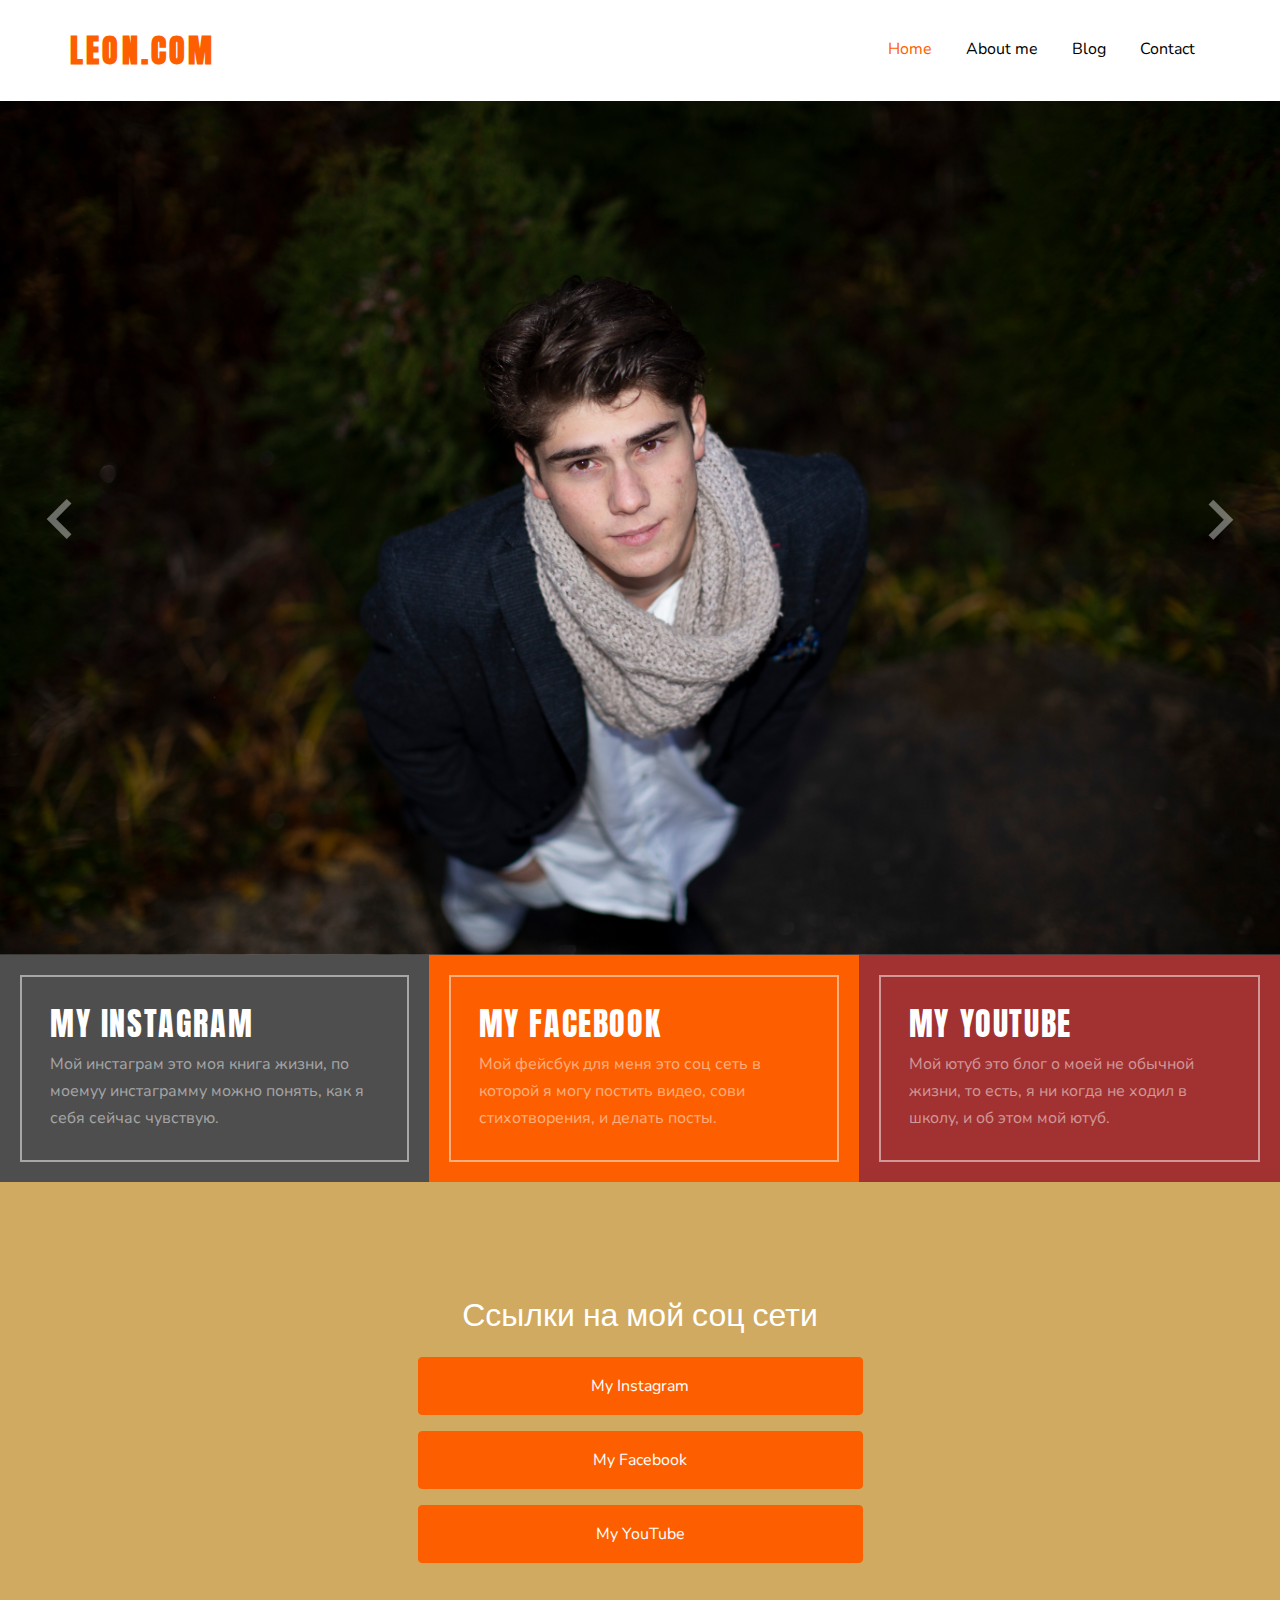
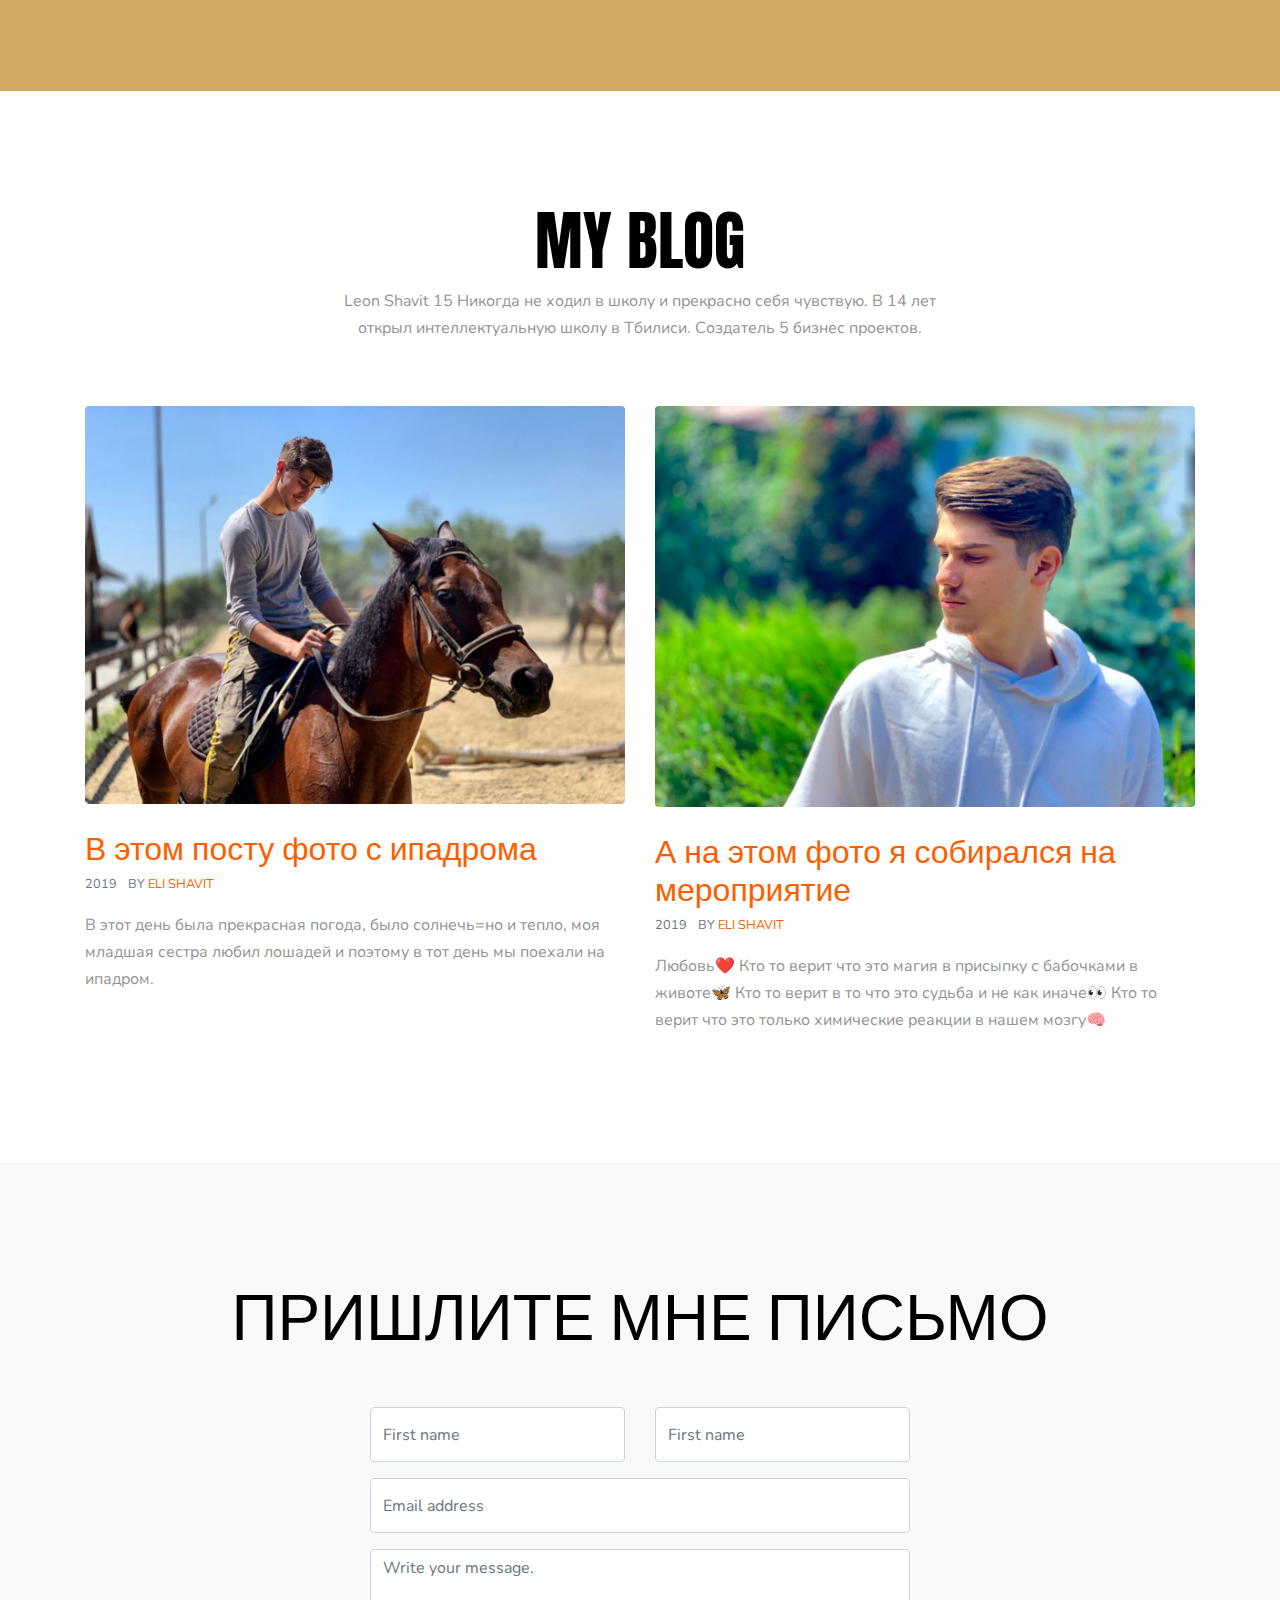
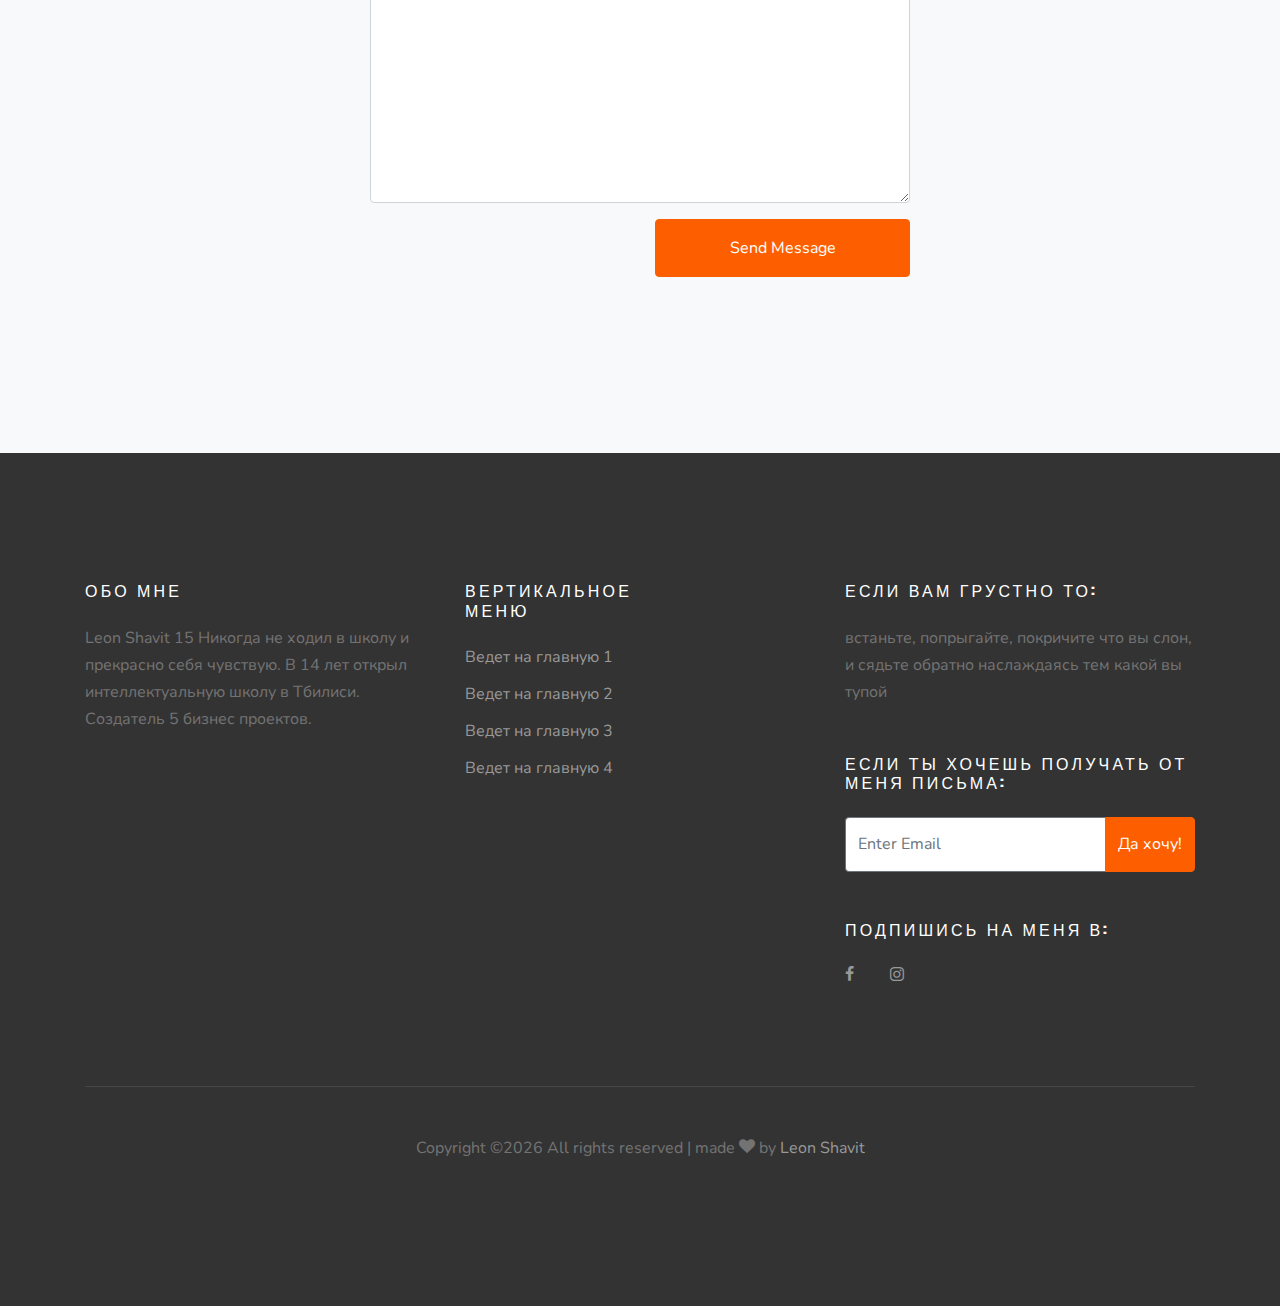
<file: index.html>
<!DOCTYPE html>
<html lang="en">
  <head>
    <title>Leon  Shavit</title>
    <meta charset="utf-8">
    <meta name="viewport" content="width=device-width, initial-scale=1, shrink-to-fit=no">

    <link href="https://fonts.googleapis.com/css?family=Nunito:300,400,700|Anton" rel="stylesheet">


    <link rel="stylesheet" href="fonts/icomoon/style.css">

    <link rel="stylesheet" href="css/bootstrap.min.css">
    <link rel="stylesheet" href="css/magnific-popup.css">
    <link rel="stylesheet" href="css/jquery-ui.css">
    <link rel="stylesheet" href="css/owl.carousel.min.css">
    <link rel="stylesheet" href="css/owl.theme.default.min.css">

    <link rel="stylesheet" href="css/bootstrap-datepicker.css">

    <link rel="stylesheet" href="fonts/flaticon/font/flaticon.css">

    <link rel="stylesheet" href="css/aos.css">

    <link rel="stylesheet" href="css/style.css">

  </head>

  <body data-spy="scroll" data-target=".site-navbar-target" data-offset="300">

  <div class="site-wrap"  id="home-section">

    <div class="site-mobile-menu site-navbar-target">
      <div class="site-mobile-menu-header">
        <div class="site-mobile-menu-close mt-3">
          <span class="icon-close2 js-menu-toggle"></span>
        </div>
      </div>
      <div class="site-mobile-menu-body"></div>
    </div>


    <header class="site-navbar js-sticky-header site-navbar-target" role="banner">

      <div class="container">
        <div class="row align-items-center position-relative">


            <div class="site-logo">
              <a href="index.html" class="text-black"><span class="text-primary">Leon.com</a>
            </div>

              <nav class="site-navigation text-center ml-auto" role="navigation">

                <ul class="site-menu main-menu js-clone-nav ml-auto d-none d-lg-block">
                  <li><a href="#home-section" class="nav-link">Home</a></li>
                  <li><a href="#about-section" class="nav-link">About me</a></li>
                  <li><a href="#blog-section" class="nav-link">Blog</a></li>
                  <li><a href="#contact-section" class="nav-link">Contact</a></li>
                </ul>
              </nav>



          <div class="toggle-button d-inline-block d-lg-none"><a href="#" class="site-menu-toggle py-5 js-menu-toggle text-black"><span class="icon-menu h3"></span></a></div>

        </div>
      </div>

    </header>

    <div class="owl-carousel slide-one-item">
      <a href="#"><img src="images/hero_1.jpg" alt="Image" class="img-fluid"></a>
      <a href="#"><img src="images/hero_2.jpg" alt="Image" class="img-fluid"></a>
    </div>

    <div class="d-block d-md-flex intro-engage">
      <div class="">
        <h2>My Instagram</h2>
        <p>Мой инстаграм это моя книга жизни, по моемуу инстаграмму можно понять, как я себя сейчас чувствую.</p>
      </div>
      <div>
        <h2>My Facebook</h2>
        <p>Мой фейсбук для меня это соц сеть в которой я могу постить видео, сови стихотворения, и делать посты.</p>
      </div>
      <div>
        <h2>My YouTube</h2>
        <p>Мой ютуб это блог о моей не обычной жизни, то есть, я ни когда не ходил в школу, и об этом мой ютуб.</p>
      </div>
    </div>


    <div class="site-section bg-image overlay" style="background-image: url('images/hero_1_no-text.jpg');" id="donate-section">
      <div class="container">
        <div class="row align-items-center justify-content-center">
          <div class="col-lg-5 text-center">
            <h2 class="text-white mb-4">Ссылки на мой соц сети</h2>
            <p><a href="#" class="btn btn-primary px-4 py-3 btn-block">My Instagram</a></p>
            <p><a href="#" class="btn btn-primary px-4 py-3 btn-block">My Facebook</a></p>
            <p><a href="#" class="btn btn-primary px-4 py-3 btn-block">My YouTube</a></p>
          </div>
        </div>
      </div>
    </div>



    <div class="site-section" id="blog-section">
      <div class="container">
        <div class="row justify-content-center">
          <div class="col-7 text-center mb-5 text-center">
            <h2 class="text-black text-uppercase section-title">My Blog</h2>
            <p>Leon Shavit 15
Никогда не ходил в школу и прекрасно себя чувствую. В 14 лет открыл интеллектуальную школу в Тбилиси. Создатель 5 бизнес проектов.</p>
          </div>
        </div>
        <div class="row">
          <div class="col-lg-6">
            <div>
              <a href="single.html" class="mb-4 d-block"><img src="images/hero_1_no-text.jpg" alt="Image" class="img-fluid rounded"></a>
              <h2><a href="single.html">В этом посту фото с ипадрома</a></h2>
              <p class="text-muted mb-3 text-uppercase small"><span class="mr-2">2019</span> By <a href="single.html" class="by"> Eli Shavit</a></p>
              <p>В этот день была прекрасная погода, было солнечь=но и тепло, моя младшая сестра любил лошадей и поэтому в тот день мы поехали на ипадром.</p>
            </div>
          </div>
          <div class="col-lg-6">
            <div>
              <a href="single.html" class="mb-4 d-block"><img src="images/hero_2_no-text.jpg" alt="Image" class="img-fluid rounded"></a>
              <h2><a href="single.html">А на этом фото я собирался на мероприятие</a></h2>
              <p class="text-muted mb-3 text-uppercase small"><span class="mr-2">2019</span> By <a href="single.html" class="by"> Eli Shavit</a></p>
              <p>Любовь❤️ Кто то верит что это магия в присыпку с бабочками в животе🦋 Кто то верит в то что это судьба и не как иначе👀 Кто то верит что это только химические реакции в нашем мозгу🧠</p>
            </div>
          </div>

        </div>
      </div>
    </div>


    <div class="site-section bg-light" id="contact-section">
      <div class="container">
        <div class="row">
          <div class="col-12 text-center mb-5">
            <h2 class="text-black section-title text-uppercase">Пришлите мне письмо</h2>
          </div>
        </div>
        <div class="row justify-content-center">
          <div class="col-lg-6 mb-5">
            <form action="#" method="post">
              <div class="form-group row">
                <div class="col-md-6 mb-4 mb-lg-0">
                  <input type="text" class="form-control" placeholder="First name">
                </div>
                <div class="col-md-6">
                  <input type="text" class="form-control" placeholder="First name">
                </div>
              </div>

              <div class="form-group row">
                <div class="col-md-12">
                  <input type="text" class="form-control" placeholder="Email address">
                </div>
              </div>

              <div class="form-group row">
                <div class="col-md-12">
                  <textarea name="" id="" class="form-control" placeholder="Write your message." cols="30" rows="10"></textarea>
                </div>
              </div>
              <div class="form-group row">
                <div class="col-md-6 ml-auto">
                  <input type="submit" class="btn btn-block btn-primary text-white py-3 px-5" value="Send Message">
                </div>
              </div>
            </form>
          </div>

        </div>
      </div>
    </div>


    <footer class="site-footer">
      <div class="container">
        <div class="row">
          <div class="col-md-6">
            <div class="row">
              <div class="col-md-8">
                <h2 class="footer-heading mb-4">Обо мне</h2>
                <p>Leon Shavit 15
Никогда не ходил в школу и прекрасно себя чувствую. В 14 лет открыл интеллектуальную школу в Тбилиси. Создатель 5 бизнес проектов.</p>
              </div>
              <div class="col-md-4 ml-auto">
                <h2 class="footer-heading mb-4">Вертикальное меню</h2>
                <ul class="list-unstyled">
                  <li><a href="#">Ведет на главную 1</a></li>
                  <li><a href="#">Ведет на главную 2</a></li>
                  <li><a href="#">Ведет на главную 3</a></li>
                  <li><a href="#">Ведет на главную 4</a></li>
                </ul>
              </div>

            </div>
          </div>
          <div class="col-md-4 ml-auto">

            <div class="mb-5">
              <div class="mb-5">
                <h2 class="footer-heading mb-4">Если вам грустно то:</h2>
                <p>встаньте, попрыгайте, покричите что вы слон, и сядьте обратно наслаждаясь тем какой вы тупой</p>
              </div>
              <h2 class="footer-heading mb-4">Если ты хочешь получать от меня письма:</h2>
              <form action="#" method="post">
                <div class="input-group mb-3">
                  <input type="text" class="form-control border-secondary text-white bg-transparent" placeholder="Enter Email" aria-label="Enter Email" aria-describedby="button-addon2">
                  <div class="input-group-append">
                    <button class="btn btn-primary text-white" type="button" id="button-addon2">Да хочу!</button>
                  </div>
                </div>
              </div>


              <h2 class="footer-heading mb-4">Подпишись на меня в:</h2>
                <a href="#about-section" class="smoothscroll pl-0 pr-3"><span class="icon-facebook"></span></a>
                <a href="#" class="pl-3 pr-3"><span class="icon-instagram"></span></a>
            </form>
          </div>
        </div>
        <div class="row pt-5 mt-5 text-center">
          <div class="col-md-12">
            <div class="border-top pt-5">
            <p>
            Copyright &copy;<script>document.write(new Date().getFullYear());</script> All rights reserved | made <i class="icon-heart" aria-hidden="true"></i> by <a href="#" target="_blank" >Leon Shavit</a>
            </p>
            </div>
          </div>

        </div>
      </div>
    </footer>

  </div>

  <script src="js/jquery-3.3.1.min.js"></script>
  <script src="js/jquery-ui.js"></script>
  <script src="js/popper.min.js"></script>
  <script src="js/bootstrap.min.js"></script>
  <script src="js/owl.carousel.min.js"></script>
  <script src="js/jquery.magnific-popup.min.js"></script>
  <script src="js/jquery.sticky.js"></script>
  <script src="js/jquery.waypoints.min.js"></script>
  <script src="js/jquery.animateNumber.min.js"></script>
  <script src="js/aos.js"></script>

  <script src="js/main.js"></script>

  </body>
</html>
</file>
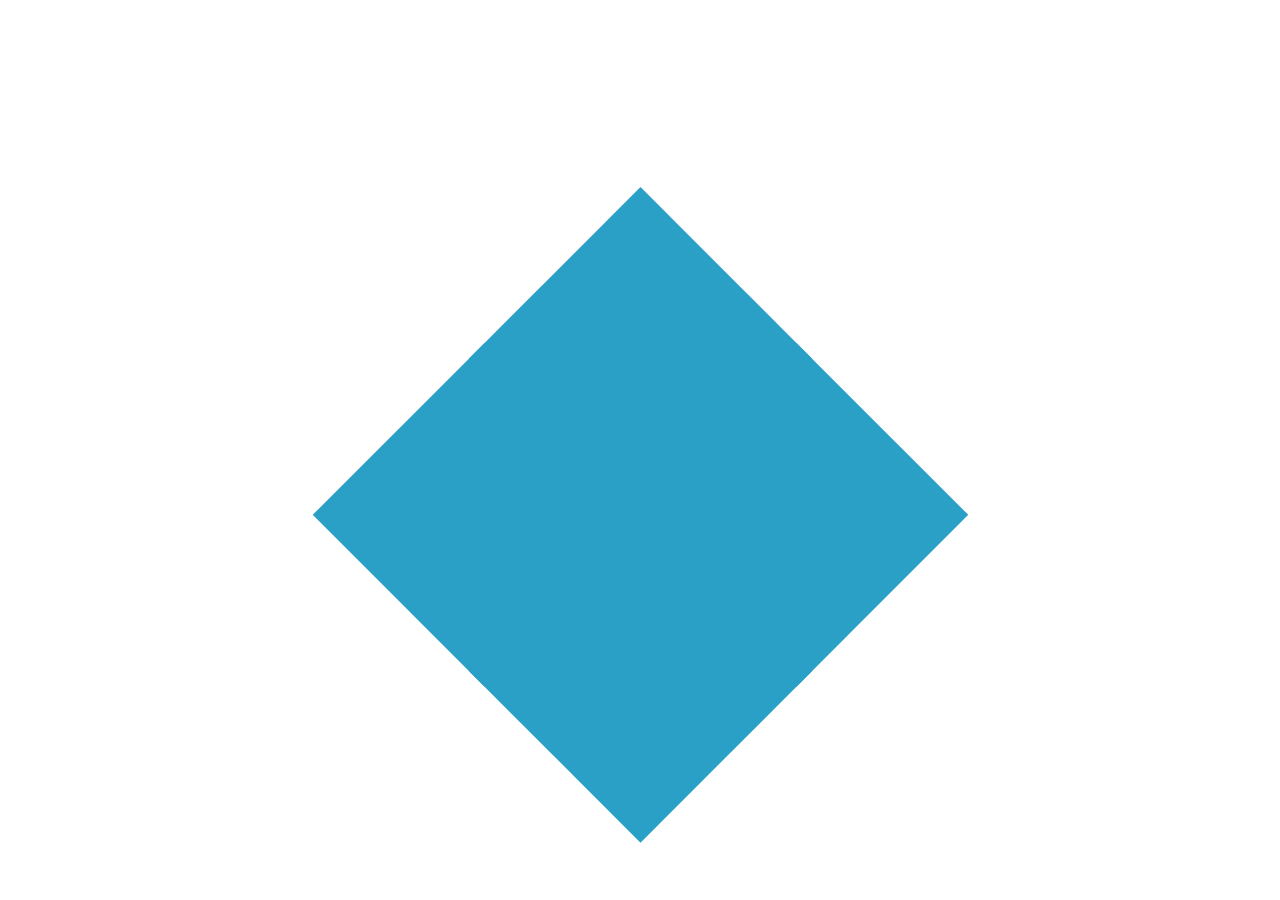
<file: single.html>
<!DOCTYPE html>
<html lang="en">
  <head>
    <title>animacion</title>
    <meta charset="utf-8">
    <meta name="viewport" content="width=device-width, initial-scale=1, shrink-to-fit=no">

    <link rel="stylesheet" href="css/style777.css">

<body>
    <div class="cssload-thecube">
	<div class="cssload-cube cssload-c1"></div>
	<div class="cssload-cube cssload-c2"></div>
	<div class="cssload-cube cssload-c4"></div>
	<div class="cssload-cube cssload-c3"></div>
</div>

  </body>
</html>
</file>
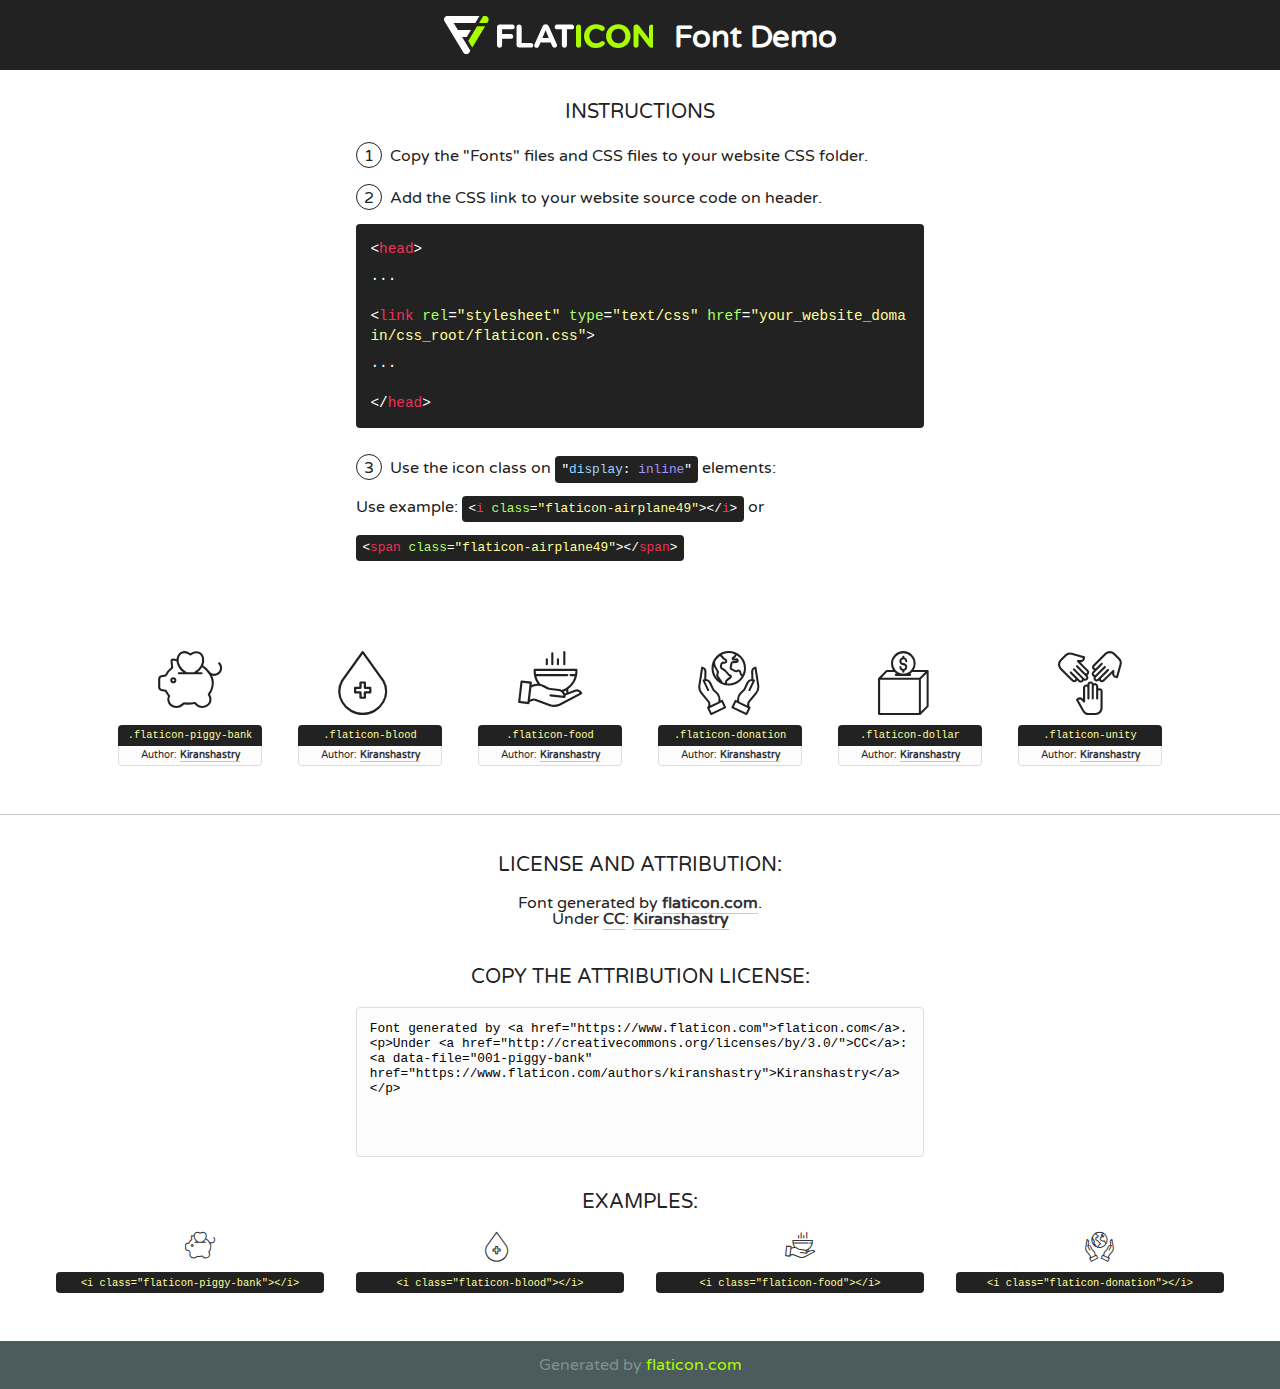
<file: fonts/flaticon/font/flaticon.html>
<!DOCTYPE html>
<!--
  Flaticon icon font: Flaticon
  Creation date: 01/05/2019 11:34
-->
<html>
<!DOCTYPE html>
<html>

<head>
    <title>Flaticon WebFont</title>
    <link href="http://fonts.googleapis.com/css?family=Varela+Round" rel="stylesheet" type="text/css" />
    <link rel="stylesheet" type="text/css" href="flaticon.css">
    <meta charset="UTF-8">
    <style>
    html, body, div, span, applet, object, iframe,
    h1, h2, h3, h4, h5, h6, p, blockquote, pre,
    a, abbr, acronym, address, big, cite, code,
    del, dfn, em, img, ins, kbd, q, s, samp,
    small, strike, strong, sub, sup, tt, var,
    b, u, i, center,
    dl, dt, dd, ol, ul, li,
    fieldset, form, label, legend,
    table, caption, tbody, tfoot, thead, tr, th, td,
    article, aside, canvas, details, embed, 
    figure, figcaption, footer, header, hgroup, 
    menu, nav, output, ruby, section, summary,
    time, mark, audio, video {
        margin: 0;
        padding: 0;
        border: 0;
        font-size: 100%;
        font: inherit;
        vertical-align: baseline;
    }
    /* HTML5 display-role reset for older browsers */
    article, aside, details, figcaption, figure, 
    footer, header, hgroup, menu, nav, section {
        display: block;
    }
    body {
        line-height: 1;
    }
    ol, ul {
        list-style: none;
    }
    blockquote, q {
        quotes: none;
    }
    blockquote:before, blockquote:after,
    q:before, q:after {
        content: '';
        content: none;
    }
    table {
        border-collapse: collapse;
        border-spacing: 0;
    }
    body {
        font-family: 'Varela Round', Helvetica, Arial, sans-serif;
        font-size: 16px;
        color: #222;
    }
    a {
        color: #333;
        border-bottom: 1px solid #a9fd00;
        font-weight: bold;
        text-decoration: none;
    }
    * {
        -moz-box-sizing: border-box;
        -webkit-box-sizing: border-box;
        box-sizing: border-box;
        margin: 0;
        padding: 0;
    }
    [class^="flaticon-"]:before, [class*=" flaticon-"]:before, [class^="flaticon-"]:after, [class*=" flaticon-"]:after {
        font-family: Flaticon;
        font-size: 30px;
        font-style: normal;
        margin-left: 20px;
        color: #333;
    }
    .wrapper {
        max-width: 600px;
        margin: auto;
        padding: 0 1em;
    }
    .title {
        font-size: 1.25em;
        text-align: center;
        margin-bottom: 1em;
        text-transform: uppercase;
    }
    header {
        text-align: center;
        background-color: #222;
        color: #fff;
        padding: 1em;
    }
    header .logo {
        width: 210px;
        height: 38px;
        display: inline-block;
        vertical-align: middle;
        margin-right: 1em;
        border: none;
    }
    header strong {
        font-size: 1.95em;
        font-weight: bold;
        vertical-align: middle;
        margin-top: 5px;
        display: inline-block;
    }
    .demo {
        margin: 2em auto;
        line-height: 1.25em;
    }
    .demo ul li {
        margin-bottom: 1em;
    }
    .demo ul li .num {
        color: #222;
        border-radius: 20px;
        display: inline-block;
        width: 26px;
        padding: 3px;
        height: 26px;
        text-align: center;
        margin-right: 0.5em;
        border: 1px solid #222;
    }
    .demo ul li code {
        background-color: #222;
        border-radius: 4px;
        padding: 0.25em 0.5em;
        display: inline-block;
        color: #fff;
        font-family: Consolas,Monaco,Lucida Console,Liberation Mono,DejaVu Sans Mono,Bitstream Vera Sans Mono,Courier New, monospace;
        font-weight: lighter;
        margin-top: 1em;
        font-size: 0.8em;
        word-break: break-all;
    }
    .demo ul li code.big {
        padding: 1em;
        font-size: 0.9em;
    }
    .demo ul li code .red {
        color: #EF3159;
    }
    .demo ul li code .green {
        color: #ACFF65;
    }
    .demo ul li code .yellow {
        color: #FFFF99;
    }
    .demo ul li code .blue {
        color: #99D3FF;
    }
    .demo ul li code .purple {
        color: #A295FF;
    }
    .demo ul li code .dots {
        margin-top: 0.5em;
        display: block;
    }
    #glyphs {
        border-bottom: 1px solid #ccc;
        padding: 2em 0;
        text-align: center;
    }
    .glyph {
        display: inline-block;
        width: 9em;
        margin: 1em;
        text-align: center;
        vertical-align: top;
        background: #FFF;
    }
    .glyph .glyph-icon {
        padding: 10px;
        display: block;
        font-family:"Flaticon";
        font-size: 64px;
        line-height: 1;
    }
    .glyph .glyph-icon:before {
        font-size: 64px;
        color: #222;
        margin-left: 0;
    }
    .class-name {
        font-size: 0.65em;
        background-color: #222;
        color: #fff;
        border-radius: 4px 4px 0 0;
        padding: 0.5em;
        color: #FFFF99;
        font-family: Consolas,Monaco,Lucida Console,Liberation Mono,DejaVu Sans Mono,Bitstream Vera Sans Mono,Courier New, monospace;
    }
    .author-name {
        font-size: 0.6em;
        background-color: #fcfcfd;
        border: 1px solid #DEDEE4;
        border-top: 0;
        border-radius: 0 0 4px 4px;
        padding: 0.5em;
    }
    .class-name:last-child {
        font-size: 10px;
        color:#888;
    }
    .class-name:last-child a {
        font-size: 10px;
        color:#555;
    }
    .class-name:last-child a:hover {
        color:#a9fd00;
    }
    .glyph > input {
        display: block;
        width: 100px;
        margin: 5px auto;
        text-align: center;
        font-size: 12px;
        cursor: text;
    }
    .glyph > input.icon-input {
        font-family:"Flaticon";
        font-size: 16px;
        margin-bottom: 10px;
    }
    .attribution .title {
        margin-top: 2em;
    }
    .attribution textarea {
        background-color: #fcfcfd;
        padding: 1em;
        border: none;
        box-shadow: none;
        border: 1px solid #DEDEE4;
        border-radius: 4px;
        resize: none;
        width: 100%;
        height: 150px;
        font-size: 0.8em;
        font-family: Consolas,Monaco,Lucida Console,Liberation Mono,DejaVu Sans Mono,Bitstream Vera Sans Mono,Courier New, monospace;
        -webkit-appearance: none;
    }
    .iconsuse {
        margin: 2em auto;
        text-align: center;
        max-width: 1200px;
    }
    .iconsuse:after {
        content: '';
        display: table;
        clear: both;
    }
    .iconsuse .image {
        float: left;
        width: 25%;
        padding: 0 1em;
    }
    .iconsuse .image p {
        margin-bottom: 1em;
    }
    .iconsuse .image span {
        display: block;
        font-size: 0.65em;
        background-color: #222;
        color: #fff;
        border-radius: 4px;
        padding: 0.5em;
        color: #FFFF99;
        margin-top: 1em;
        font-family: Consolas,Monaco,Lucida Console,Liberation Mono,DejaVu Sans Mono,Bitstream Vera Sans Mono,Courier New, monospace;
    }
    #footer {
        text-align: center;
        background-color: #4C5B5C;
        color: #7c9192;
        padding: 1em;
    }
    #footer a {
        border: none;
        color: #a9fd00;
        font-weight: normal;
    }
    @media (max-width: 960px) {
        .iconsuse .image {
            width: 50%;
        }
    }
    @media (max-width: 560px) {
        .iconsuse .image {
            width: 100%;
        }
    }
    </style>
</head>

<body class="characters-off">

    <header>
        <a href="https://www.flaticon.com" target="_blank" class="logo">
            <svg version="1.1" xmlns="http://www.w3.org/2000/svg" xmlns:xlink="http://www.w3.org/1999/xlink" xmlns:a="http://ns.adobe.com/AdobeSVGViewerExtensions/3.0/" viewBox="0 0 560.875 102.036" enable-background="new 0 0 560.875 102.036" xml:space="preserve">
                <defs>
                </defs>
                <g>
                    <g class="letters">
                        <path fill="#ffffff" d="M141.596,29.675c0-3.777,2.985-6.767,6.764-6.767h34.438c3.426,0,6.15,2.728,6.15,6.15
                        c0,3.43-2.724,6.149-6.15,6.149h-27.674v13.091h23.719c3.429,0,6.151,2.724,6.151,6.15c0,3.43-2.723,6.149-6.151,6.149h-23.719
                        v17.574c0,3.773-2.986,6.761-6.764,6.761c-3.779,0-6.764-2.989-6.764-6.761V29.675z"></path>
                        <path fill="#ffffff" d="M193.844,29.149c0-3.781,2.985-6.767,6.764-6.767c3.776,0,6.763,2.985,6.763,6.767v42.957h25.039
                        c3.426,0,6.149,2.726,6.149,6.153c0,3.425-2.723,6.15-6.149,6.15h-31.802c-3.779,0-6.764-2.986-6.764-6.768V29.149z"></path>
                        <path fill="#ffffff" d="M241.891,75.71l21.438-48.407c1.492-3.341,4.215-5.357,7.906-5.357h0.792
                        c3.686,0,6.323,2.017,7.815,5.357l21.439,48.407c0.436,0.967,0.701,1.845,0.701,2.723c0,3.602-2.809,6.501-6.414,6.501
                        c-3.161,0-5.269-1.845-6.499-4.655l-4.132-9.661h-27.059l-4.301,10.102c-1.144,2.631-3.426,4.214-6.237,4.214
                        c-3.517,0-6.24-2.81-6.24-6.325C241.1,77.64,241.451,76.677,241.891,75.71z M279.932,58.666l-8.521-20.297l-8.526,20.297H279.932
                        z"></path>
                        <path fill="#ffffff" d="M314.864,35.387H301.86c-3.429,0-6.239-2.813-6.239-6.238c0-3.429,2.811-6.24,6.239-6.24h39.533
                        c3.426,0,6.237,2.811,6.237,6.24c0,3.425-2.811,6.238-6.237,6.238h-13.001v42.785c0,3.773-2.99,6.761-6.764,6.761
                        c-3.779,0-6.764-2.989-6.764-6.761V35.387z"></path>
                        <path fill="#A9FD00" d="M352.615,29.149c0-3.781,2.985-6.767,6.767-6.767c3.774,0,6.761,2.985,6.761,6.767v49.024
                        c0,3.773-2.987,6.761-6.761,6.761c-3.781,0-6.767-2.989-6.767-6.761V29.149z"></path>
                        <path fill="#A9FD00" d="M374.132,53.836v-0.179c0-17.481,13.178-31.801,32.065-31.801c9.22,0,15.459,2.458,20.557,6.238
                        c1.402,1.054,2.637,2.985,2.637,5.357c0,3.692-2.985,6.59-6.681,6.59c-1.845,0-3.071-0.702-4.044-1.319
                        c-3.776-2.813-7.729-4.393-12.562-4.393c-10.364,0-17.831,8.611-17.831,19.154v0.173c0,10.542,7.291,19.329,17.831,19.329
                        c5.715,0,9.492-1.756,13.359-4.834c1.049-0.874,2.458-1.491,4.039-1.491c3.429,0,6.325,2.813,6.325,6.236
                        c0,2.106-1.056,3.78-2.282,4.834c-5.539,4.834-12.036,7.733-21.878,7.733C387.572,85.464,374.132,71.493,374.132,53.836z"></path>
                        <path fill="#A9FD00" d="M433.009,53.836v-0.179c0-17.481,13.79-31.801,32.766-31.801c18.981,0,32.592,14.143,32.592,31.628v0.173
                        c0,17.483-13.785,31.807-32.769,31.807C446.625,85.464,433.009,71.32,433.009,53.836z M484.224,53.836v-0.179
                        c0-10.539-7.725-19.326-18.626-19.326c-10.893,0-18.449,8.611-18.449,19.154v0.173c0,10.542,7.73,19.329,18.626,19.329
                        C476.676,72.986,484.224,64.378,484.224,53.836z"></path>
                        <path fill="#A9FD00" d="M506.233,29.321c0-3.774,2.99-6.763,6.767-6.763h1.401c3.252,0,5.183,1.583,7.029,3.953l26.093,34.265
                        V29.059c0-3.692,2.99-6.677,6.681-6.677c3.683,0,6.671,2.985,6.671,6.677v48.934c0,3.78-2.987,6.765-6.764,6.765h-0.436
                        c-3.257,0-5.188-1.581-7.034-3.953l-27.056-35.492v32.944c0,3.687-2.985,6.676-6.678,6.676c-3.683,0-6.673-2.989-6.673-6.676
                        V29.321z"></path>
                    </g>
                    <g class="insignia">
                        <path fill="#ffffff" d="M48.372,56.137h12.517l11.156-18.537H37.186L25.688,18.539h57.825L94.668,0H9.271
                        C5.925,0,2.842,1.801,1.198,4.716c-1.644,2.907-1.593,6.482,0.134,9.343l50.38,83.501c1.678,2.781,4.689,4.476,7.938,4.476
                        c3.246,0,6.257-1.695,7.935-4.476l2.898-4.804L48.372,56.137z"></path>
                        <g class="i">
                            <path fill="#A9FD00" d="M93.575,18.539h0.031v0.004l21.652,0.004l2.705-4.488c1.727-2.861,1.778-6.436,0.133-9.343
                            C116.454,1.801,113.371,0,110.026,0h-5.294L93.575,18.539z"></path>
                            <polygon fill="#A9FD00" points="88.291,27.356 64.725,66.486 75.519,84.404 109.942,27.356"></polygon>
                        </g>
                    </g>
                </g>
            </svg>
        </a>
        <strong>Font Demo</strong>
    </header>


    <section class="demo wrapper">

        <p class="title">Instructions</p>

        <ul>
            <li>
                <span class="num">1</span>Copy the "Fonts" files and CSS files to your website CSS folder.
            </li>
            <li>
                <span class="num">2</span>Add the CSS link to your website source code on header.
                <code class="big">
                    &lt;<span class="red">head</span>&gt;
                    <br/><span class="dots">...</span>
                    <br/>&lt;<span class="red">link</span> <span class="green">rel</span>=<span class="yellow">"stylesheet"</span> <span class="green">type</span>=<span class="yellow">"text/css"</span> <span class="green">href</span>=<span class="yellow">"your_website_domain/css_root/flaticon.css"</span>&gt;
                    <br/><span class="dots">...</span>
                    <br/>&lt;/<span class="red">head</span>&gt;
                </code>
            </li>

            <li>
                <p>
                    <span class="num">3</span>Use the icon class on <code>"<span class="blue">display</span>:<span class="purple"> inline</span>"</code> elements:
                    <br />
                    Use example: <code>&lt;<span class="red">i</span> <span class="green">class</span>=<span class="yellow">&quot;flaticon-airplane49&quot;</span>&gt;&lt;/<span class="red">i</span>&gt;</code> or <code>&lt;<span class="red">span</span> <span class="green">class</span>=<span class="yellow">&quot;flaticon-airplane49&quot;</span>&gt;&lt;/<span class="red">span</span>&gt;</code>
            </li>
        </ul>

    </section>




   <section id="glyphs">          
    
      
        <div class="glyph"><div class="glyph-icon flaticon-piggy-bank"></div>
            <div class="class-name">.flaticon-piggy-bank</div>
            <div class="author-name">Author: <a data-file="001-piggy-bank" href="https://www.flaticon.com/authors/kiranshastry">Kiranshastry</a> </div> 
        </div>        
        
        <div class="glyph"><div class="glyph-icon flaticon-blood"></div>
            <div class="class-name">.flaticon-blood</div>
            <div class="author-name">Author: <a data-file="002-blood" href="https://www.flaticon.com/authors/kiranshastry">Kiranshastry</a> </div> 
        </div>        
        
        <div class="glyph"><div class="glyph-icon flaticon-food"></div>
            <div class="class-name">.flaticon-food</div>
            <div class="author-name">Author: <a data-file="003-food" href="https://www.flaticon.com/authors/kiranshastry">Kiranshastry</a> </div> 
        </div>        
        
        <div class="glyph"><div class="glyph-icon flaticon-donation"></div>
            <div class="class-name">.flaticon-donation</div>
            <div class="author-name">Author: <a data-file="004-donation" href="https://www.flaticon.com/authors/kiranshastry">Kiranshastry</a> </div> 
        </div>        
        
        <div class="glyph"><div class="glyph-icon flaticon-dollar"></div>
            <div class="class-name">.flaticon-dollar</div>
            <div class="author-name">Author: <a data-file="005-dollar" href="https://www.flaticon.com/authors/kiranshastry">Kiranshastry</a> </div> 
        </div>        
        
        <div class="glyph"><div class="glyph-icon flaticon-unity"></div>
            <div class="class-name">.flaticon-unity</div>
            <div class="author-name">Author: <a data-file="006-unity" href="https://www.flaticon.com/authors/kiranshastry">Kiranshastry</a> </div> 
        </div>        
        

    </section>



    <section class="attribution wrapper"   style="text-align:center;">

      <div class="title">License and attribution:</div><div class="attrDiv">Font generated by <a href="https://www.flaticon.com">flaticon.com</a>. <div><p>Under <a href="http://creativecommons.org/licenses/by/3.0/">CC</a>: <a data-file="001-piggy-bank" href="https://www.flaticon.com/authors/kiranshastry">Kiranshastry</a></p>  </div>
      </div>
      <div class="title">Copy the Attribution License:</div>

    <textarea onclick="this.focus();this.select();">Font generated by &lt;a href=&quot;https://www.flaticon.com&quot;&gt;flaticon.com&lt;/a&gt;. <p>Under <a href="http://creativecommons.org/licenses/by/3.0/">CC</a>: <a data-file="001-piggy-bank" href="https://www.flaticon.com/authors/kiranshastry">Kiranshastry</a></p>  
     </textarea>

    </section>

    <section class="iconsuse">

          <div class="title">Examples:</div>            
             
            <div class="image">
                <p>
                    <i class="glyph-icon flaticon-piggy-bank"></i> 
                    <span>&lt;i class=&quot;flaticon-piggy-bank&quot;&gt;&lt;/i&gt;</span>
                </p>
            </div>
            
            <div class="image">
                <p>
                    <i class="glyph-icon flaticon-blood"></i> 
                    <span>&lt;i class=&quot;flaticon-blood&quot;&gt;&lt;/i&gt;</span>
                </p>
            </div>
            
            <div class="image">
                <p>
                    <i class="glyph-icon flaticon-food"></i> 
                    <span>&lt;i class=&quot;flaticon-food&quot;&gt;&lt;/i&gt;</span>
                </p>
            </div>
            
            <div class="image">
                <p>
                    <i class="glyph-icon flaticon-donation"></i> 
                    <span>&lt;i class=&quot;flaticon-donation&quot;&gt;&lt;/i&gt;</span>
                </p>
            </div>
                       
        </div>
                            
    </section>

<div id="footer">
    <div>Generated by <a href="https://www.flaticon.com">flaticon.com</a>
    </div>
</div>



</body>
</html>
</file>
<file: fonts/icomoon/style.css>
@font-face {
  font-family: 'icomoon';
  src:  url('fonts/icomoon.eot?10si43');
  src:  url('fonts/icomoon.eot?10si43#iefix') format('embedded-opentype'),
    url('fonts/icomoon.ttf?10si43') format('truetype'),
    url('fonts/icomoon.woff?10si43') format('woff'),
    url('fonts/icomoon.svg?10si43#icomoon') format('svg');
  font-weight: normal;
  font-style: normal;
}

[class^="icon-"], [class*=" icon-"] {
  /* use !important to prevent issues with browser extensions that change fonts */
  font-family: 'icomoon' !important;
  speak: none;
  font-style: normal;
  font-weight: normal;
  font-variant: normal;
  text-transform: none;
  line-height: 1;

  /* Better Font Rendering =========== */
  -webkit-font-smoothing: antialiased;
  -moz-osx-font-smoothing: grayscale;
}

.icon-asterisk:before {
  content: "\f069";
}
.icon-plus:before {
  content: "\f067";
}
.icon-question:before {
  content: "\f128";
}
.icon-minus:before {
  content: "\f068";
}
.icon-glass:before {
  content: "\f000";
}
.icon-music:before {
  content: "\f001";
}
.icon-search:before {
  content: "\f002";
}
.icon-envelope-o:before {
  content: "\f003";
}
.icon-heart:before {
  content: "\f004";
}
.icon-star:before {
  content: "\f005";
}
.icon-star-o:before {
  content: "\f006";
}
.icon-user:before {
  content: "\f007";
}
.icon-film:before {
  content: "\f008";
}
.icon-th-large:before {
  content: "\f009";
}
.icon-th:before {
  content: "\f00a";
}
.icon-th-list:before {
  content: "\f00b";
}
.icon-check:before {
  content: "\f00c";
}
.icon-close:before {
  content: "\f00d";
}
.icon-remove:before {
  content: "\f00d";
}
.icon-times:before {
  content: "\f00d";
}
.icon-search-plus:before {
  content: "\f00e";
}
.icon-search-minus:before {
  content: "\f010";
}
.icon-power-off:before {
  content: "\f011";
}
.icon-signal:before {
  content: "\f012";
}
.icon-cog:before {
  content: "\f013";
}
.icon-gear:before {
  content: "\f013";
}
.icon-trash-o:before {
  content: "\f014";
}
.icon-home:before {
  content: "\f015";
}
.icon-file-o:before {
  content: "\f016";
}
.icon-clock-o:before {
  content: "\f017";
}
.icon-road:before {
  content: "\f018";
}
.icon-download:before {
  content: "\f019";
}
.icon-arrow-circle-o-down:before {
  content: "\f01a";
}
.icon-arrow-circle-o-up:before {
  content: "\f01b";
}
.icon-inbox:before {
  content: "\f01c";
}
.icon-play-circle-o:before {
  content: "\f01d";
}
.icon-repeat:before {
  content: "\f01e";
}
.icon-rotate-right:before {
  content: "\f01e";
}
.icon-refresh:before {
  content: "\f021";
}
.icon-list-alt:before {
  content: "\f022";
}
.icon-lock:before {
  content: "\f023";
}
.icon-flag:before {
  content: "\f024";
}
.icon-headphones:before {
  content: "\f025";
}
.icon-volume-off:before {
  content: "\f026";
}
.icon-volume-down:before {
  content: "\f027";
}
.icon-volume-up:before {
  content: "\f028";
}
.icon-qrcode:before {
  content: "\f029";
}
.icon-barcode:before {
  content: "\f02a";
}
.icon-tag:before {
  content: "\f02b";
}
.icon-tags:before {
  content: "\f02c";
}
.icon-book:before {
  content: "\f02d";
}
.icon-bookmark:before {
  content: "\f02e";
}
.icon-print:before {
  content: "\f02f";
}
.icon-camera:before {
  content: "\f030";
}
.icon-font:before {
  content: "\f031";
}
.icon-bold:before {
  content: "\f032";
}
.icon-italic:before {
  content: "\f033";
}
.icon-text-height:before {
  content: "\f034";
}
.icon-text-width:before {
  content: "\f035";
}
.icon-align-left:before {
  content: "\f036";
}
.icon-align-center:before {
  content: "\f037";
}
.icon-align-right:before {
  content: "\f038";
}
.icon-align-justify:before {
  content: "\f039";
}
.icon-list:before {
  content: "\f03a";
}
.icon-dedent:before {
  content: "\f03b";
}
.icon-outdent:before {
  content: "\f03b";
}
.icon-indent:before {
  content: "\f03c";
}
.icon-video-camera:before {
  content: "\f03d";
}
.icon-image:before {
  content: "\f03e";
}
.icon-photo:before {
  content: "\f03e";
}
.icon-picture-o:before {
  content: "\f03e";
}
.icon-pencil:before {
  content: "\f040";
}
.icon-map-marker:before {
  content: "\f041";
}
.icon-adjust:before {
  content: "\f042";
}
.icon-tint:before {
  content: "\f043";
}
.icon-edit:before {
  content: "\f044";
}
.icon-pencil-square-o:before {
  content: "\f044";
}
.icon-share-square-o:before {
  content: "\f045";
}
.icon-check-square-o:before {
  content: "\f046";
}
.icon-arrows:before {
  content: "\f047";
}
.icon-step-backward:before {
  content: "\f048";
}
.icon-fast-backward:before {
  content: "\f049";
}
.icon-backward:before {
  content: "\f04a";
}
.icon-play:before {
  content: "\f04b";
}
.icon-pause:before {
  content: "\f04c";
}
.icon-stop:before {
  content: "\f04d";
}
.icon-forward:before {
  content: "\f04e";
}
.icon-fast-forward:before {
  content: "\f050";
}
.icon-step-forward:before {
  content: "\f051";
}
.icon-eject:before {
  content: "\f052";
}
.icon-chevron-left:before {
  content: "\f053";
}
.icon-chevron-right:before {
  content: "\f054";
}
.icon-plus-circle:before {
  content: "\f055";
}
.icon-minus-circle:before {
  content: "\f056";
}
.icon-times-circle:before {
  content: "\f057";
}
.icon-check-circle:before {
  content: "\f058";
}
.icon-question-circle:before {
  content: "\f059";
}
.icon-info-circle:before {
  content: "\f05a";
}
.icon-crosshairs:before {
  content: "\f05b";
}
.icon-times-circle-o:before {
  content: "\f05c";
}
.icon-check-circle-o:before {
  content: "\f05d";
}
.icon-ban:before {
  content: "\f05e";
}
.icon-arrow-left:before {
  content: "\f060";
}
.icon-arrow-right:before {
  content: "\f061";
}
.icon-arrow-up:before {
  content: "\f062";
}
.icon-arrow-down:before {
  content: "\f063";
}
.icon-mail-forward:before {
  content: "\f064";
}
.icon-share:before {
  content: "\f064";
}
.icon-expand:before {
  content: "\f065";
}
.icon-compress:before {
  content: "\f066";
}
.icon-exclamation-circle:before {
  content: "\f06a";
}
.icon-gift:before {
  content: "\f06b";
}
.icon-leaf:before {
  content: "\f06c";
}
.icon-fire:before {
  content: "\f06d";
}
.icon-eye:before {
  content: "\f06e";
}
.icon-eye-slash:before {
  content: "\f070";
}
.icon-exclamation-triangle:before {
  content: "\f071";
}
.icon-warning:before {
  content: "\f071";
}
.icon-plane:before {
  content: "\f072";
}
.icon-calendar:before {
  content: "\f073";
}
.icon-random:before {
  content: "\f074";
}
.icon-comment:before {
  content: "\f075";
}
.icon-magnet:before {
  content: "\f076";
}
.icon-chevron-up:before {
  content: "\f077";
}
.icon-chevron-down:before {
  content: "\f078";
}
.icon-retweet:before {
  content: "\f079";
}
.icon-shopping-cart:before {
  content: "\f07a";
}
.icon-folder:before {
  content: "\f07b";
}
.icon-folder-open:before {
  content: "\f07c";
}
.icon-arrows-v:before {
  content: "\f07d";
}
.icon-arrows-h:before {
  content: "\f07e";
}
.icon-bar-chart:before {
  content: "\f080";
}
.icon-bar-chart-o:before {
  content: "\f080";
}
.icon-twitter-square:before {
  content: "\f081";
}
.icon-facebook-square:before {
  content: "\f082";
}
.icon-camera-retro:before {
  content: "\f083";
}
.icon-key:before {
  content: "\f084";
}
.icon-cogs:before {
  content: "\f085";
}
.icon-gears:before {
  content: "\f085";
}
.icon-comments:before {
  content: "\f086";
}
.icon-thumbs-o-up:before {
  content: "\f087";
}
.icon-thumbs-o-down:before {
  content: "\f088";
}
.icon-star-half:before {
  content: "\f089";
}
.icon-heart-o:before {
  content: "\f08a";
}
.icon-sign-out:before {
  content: "\f08b";
}
.icon-linkedin-square:before {
  content: "\f08c";
}
.icon-thumb-tack:before {
  content: "\f08d";
}
.icon-external-link:before {
  content: "\f08e";
}
.icon-sign-in:before {
  content: "\f090";
}
.icon-trophy:before {
  content: "\f091";
}
.icon-github-square:before {
  content: "\f092";
}
.icon-upload:before {
  content: "\f093";
}
.icon-lemon-o:before {
  content: "\f094";
}
.icon-phone:before {
  content: "\f095";
}
.icon-square-o:before {
  content: "\f096";
}
.icon-bookmark-o:before {
  content: "\f097";
}
.icon-phone-square:before {
  content: "\f098";
}
.icon-twitter:before {
  content: "\f099";
}
.icon-facebook:before {
  content: "\f09a";
}
.icon-facebook-f:before {
  content: "\f09a";
}
.icon-github:before {
  content: "\f09b";
}
.icon-unlock:before {
  content: "\f09c";
}
.icon-credit-card:before {
  content: "\f09d";
}
.icon-feed:before {
  content: "\f09e";
}
.icon-rss:before {
  content: "\f09e";
}
.icon-hdd-o:before {
  content: "\f0a0";
}
.icon-bullhorn:before {
  content: "\f0a1";
}
.icon-bell-o:before {
  content: "\f0a2";
}
.icon-certificate:before {
  content: "\f0a3";
}
.icon-hand-o-right:before {
  content: "\f0a4";
}
.icon-hand-o-left:before {
  content: "\f0a5";
}
.icon-hand-o-up:before {
  content: "\f0a6";
}
.icon-hand-o-down:before {
  content: "\f0a7";
}
.icon-arrow-circle-left:before {
  content: "\f0a8";
}
.icon-arrow-circle-right:before {
  content: "\f0a9";
}
.icon-arrow-circle-up:before {
  content: "\f0aa";
}
.icon-arrow-circle-down:before {
  content: "\f0ab";
}
.icon-globe:before {
  content: "\f0ac";
}
.icon-wrench:before {
  content: "\f0ad";
}
.icon-tasks:before {
  content: "\f0ae";
}
.icon-filter:before {
  content: "\f0b0";
}
.icon-briefcase:before {
  content: "\f0b1";
}
.icon-arrows-alt:before {
  content: "\f0b2";
}
.icon-group:before {
  content: "\f0c0";
}
.icon-users:before {
  content: "\f0c0";
}
.icon-chain:before {
  content: "\f0c1";
}
.icon-link:before {
  content: "\f0c1";
}
.icon-cloud:before {
  content: "\f0c2";
}
.icon-flask:before {
  content: "\f0c3";
}
.icon-cut:before {
  content: "\f0c4";
}
.icon-scissors:before {
  content: "\f0c4";
}
.icon-copy:before {
  content: "\f0c5";
}
.icon-files-o:before {
  content: "\f0c5";
}
.icon-paperclip:before {
  content: "\f0c6";
}
.icon-floppy-o:before {
  content: "\f0c7";
}
.icon-save:before {
  content: "\f0c7";
}
.icon-square:before {
  content: "\f0c8";
}
.icon-bars:before {
  content: "\f0c9";
}
.icon-navicon:before {
  content: "\f0c9";
}
.icon-reorder:before {
  content: "\f0c9";
}
.icon-list-ul:before {
  content: "\f0ca";
}
.icon-list-ol:before {
  content: "\f0cb";
}
.icon-strikethrough:before {
  content: "\f0cc";
}
.icon-underline:before {
  content: "\f0cd";
}
.icon-table:before {
  content: "\f0ce";
}
.icon-magic:before {
  content: "\f0d0";
}
.icon-truck:before {
  content: "\f0d1";
}
.icon-pinterest:before {
  content: "\f0d2";
}
.icon-pinterest-square:before {
  content: "\f0d3";
}
.icon-google-plus-square:before {
  content: "\f0d4";
}
.icon-google-plus:before {
  content: "\f0d5";
}
.icon-money:before {
  content: "\f0d6";
}
.icon-caret-down:before {
  content: "\f0d7";
}
.icon-caret-up:before {
  content: "\f0d8";
}
.icon-caret-left:before {
  content: "\f0d9";
}
.icon-caret-right:before {
  content: "\f0da";
}
.icon-columns:before {
  content: "\f0db";
}
.icon-sort:before {
  content: "\f0dc";
}
.icon-unsorted:before {
  content: "\f0dc";
}
.icon-sort-desc:before {
  content: "\f0dd";
}
.icon-sort-down:before {
  content: "\f0dd";
}
.icon-sort-asc:before {
  content: "\f0de";
}
.icon-sort-up:before {
  content: "\f0de";
}
.icon-envelope:before {
  content: "\f0e0";
}
.icon-linkedin:before {
  content: "\f0e1";
}
.icon-rotate-left:before {
  content: "\f0e2";
}
.icon-undo:before {
  content: "\f0e2";
}
.icon-gavel:before {
  content: "\f0e3";
}
.icon-legal:before {
  content: "\f0e3";
}
.icon-dashboard:before {
  content: "\f0e4";
}
.icon-tachometer:before {
  content: "\f0e4";
}
.icon-comment-o:before {
  content: "\f0e5";
}
.icon-comments-o:before {
  content: "\f0e6";
}
.icon-bolt:before {
  content: "\f0e7";
}
.icon-flash:before {
  content: "\f0e7";
}
.icon-sitemap:before {
  content: "\f0e8";
}
.icon-umbrella:before {
  content: "\f0e9";
}
.icon-clipboard:before {
  content: "\f0ea";
}
.icon-paste:before {
  content: "\f0ea";
}
.icon-lightbulb-o:before {
  content: "\f0eb";
}
.icon-exchange:before {
  content: "\f0ec";
}
.icon-cloud-download:before {
  content: "\f0ed";
}
.icon-cloud-upload:before {
  content: "\f0ee";
}
.icon-user-md:before {
  content: "\f0f0";
}
.icon-stethoscope:before {
  content: "\f0f1";
}
.icon-suitcase:before {
  content: "\f0f2";
}
.icon-bell:before {
  content: "\f0f3";
}
.icon-coffee:before {
  content: "\f0f4";
}
.icon-cutlery:before {
  content: "\f0f5";
}
.icon-file-text-o:before {
  content: "\f0f6";
}
.icon-building-o:before {
  content: "\f0f7";
}
.icon-hospital-o:before {
  content: "\f0f8";
}
.icon-ambulance:before {
  content: "\f0f9";
}
.icon-medkit:before {
  content: "\f0fa";
}
.icon-fighter-jet:before {
  content: "\f0fb";
}
.icon-beer:before {
  content: "\f0fc";
}
.icon-h-square:before {
  content: "\f0fd";
}
.icon-plus-square:before {
  content: "\f0fe";
}
.icon-angle-double-left:before {
  content: "\f100";
}
.icon-angle-double-right:before {
  content: "\f101";
}
.icon-angle-double-up:before {
  content: "\f102";
}
.icon-angle-double-down:before {
  content: "\f103";
}
.icon-angle-left:before {
  content: "\f104";
}
.icon-angle-right:before {
  content: "\f105";
}
.icon-angle-up:before {
  content: "\f106";
}
.icon-angle-down:before {
  content: "\f107";
}
.icon-desktop:before {
  content: "\f108";
}
.icon-laptop:before {
  content: "\f109";
}
.icon-tablet:before {
  content: "\f10a";
}
.icon-mobile:before {
  content: "\f10b";
}
.icon-mobile-phone:before {
  content: "\f10b";
}
.icon-circle-o:before {
  content: "\f10c";
}
.icon-quote-left:before {
  content: "\f10d";
}
.icon-quote-right:before {
  content: "\f10e";
}
.icon-spinner:before {
  content: "\f110";
}
.icon-circle:before {
  content: "\f111";
}
.icon-mail-reply:before {
  content: "\f112";
}
.icon-reply:before {
  content: "\f112";
}
.icon-github-alt:before {
  content: "\f113";
}
.icon-folder-o:before {
  content: "\f114";
}
.icon-folder-open-o:before {
  content: "\f115";
}
.icon-smile-o:before {
  content: "\f118";
}
.icon-frown-o:before {
  content: "\f119";
}
.icon-meh-o:before {
  content: "\f11a";
}
.icon-gamepad:before {
  content: "\f11b";
}
.icon-keyboard-o:before {
  content: "\f11c";
}
.icon-flag-o:before {
  content: "\f11d";
}
.icon-flag-checkered:before {
  content: "\f11e";
}
.icon-terminal:before {
  content: "\f120";
}
.icon-code:before {
  content: "\f121";
}
.icon-mail-reply-all:before {
  content: "\f122";
}
.icon-reply-all:before {
  content: "\f122";
}
.icon-star-half-empty:before {
  content: "\f123";
}
.icon-star-half-full:before {
  content: "\f123";
}
.icon-star-half-o:before {
  content: "\f123";
}
.icon-location-arrow:before {
  content: "\f124";
}
.icon-crop:before {
  content: "\f125";
}
.icon-code-fork:before {
  content: "\f126";
}
.icon-chain-broken:before {
  content: "\f127";
}
.icon-unlink:before {
  content: "\f127";
}
.icon-info:before {
  content: "\f129";
}
.icon-exclamation:before {
  content: "\f12a";
}
.icon-superscript:before {
  content: "\f12b";
}
.icon-subscript:before {
  content: "\f12c";
}
.icon-eraser:before {
  content: "\f12d";
}
.icon-puzzle-piece:before {
  content: "\f12e";
}
.icon-microphone:before {
  content: "\f130";
}
.icon-microphone-slash:before {
  content: "\f131";
}
.icon-shield:before {
  content: "\f132";
}
.icon-calendar-o:before {
  content: "\f133";
}
.icon-fire-extinguisher:before {
  content: "\f134";
}
.icon-rocket:before {
  content: "\f135";
}
.icon-maxcdn:before {
  content: "\f136";
}
.icon-chevron-circle-left:before {
  content: "\f137";
}
.icon-chevron-circle-right:before {
  content: "\f138";
}
.icon-chevron-circle-up:before {
  content: "\f139";
}
.icon-chevron-circle-down:before {
  content: "\f13a";
}
.icon-html5:before {
  content: "\f13b";
}
.icon-css3:before {
  content: "\f13c";
}
.icon-anchor:before {
  content: "\f13d";
}
.icon-unlock-alt:before {
  content: "\f13e";
}
.icon-bullseye:before {
  content: "\f140";
}
.icon-ellipsis-h:before {
  content: "\f141";
}
.icon-ellipsis-v:before {
  content: "\f142";
}
.icon-rss-square:before {
  content: "\f143";
}
.icon-play-circle:before {
  content: "\f144";
}
.icon-ticket:before {
  content: "\f145";
}
.icon-minus-square:before {
  content: "\f146";
}
.icon-minus-square-o:before {
  content: "\f147";
}
.icon-level-up:before {
  content: "\f148";
}
.icon-level-down:before {
  content: "\f149";
}
.icon-check-square:before {
  content: "\f14a";
}
.icon-pencil-square:before {
  content: "\f14b";
}
.icon-external-link-square:before {
  content: "\f14c";
}
.icon-share-square:before {
  content: "\f14d";
}
.icon-compass:before {
  content: "\f14e";
}
.icon-caret-square-o-down:before {
  content: "\f150";
}
.icon-toggle-down:before {
  content: "\f150";
}
.icon-caret-square-o-up:before {
  content: "\f151";
}
.icon-toggle-up:before {
  content: "\f151";
}
.icon-caret-square-o-right:before {
  content: "\f152";
}
.icon-toggle-right:before {
  content: "\f152";
}
.icon-eur:before {
  content: "\f153";
}
.icon-euro:before {
  content: "\f153";
}
.icon-gbp:before {
  content: "\f154";
}
.icon-dollar:before {
  content: "\f155";
}
.icon-usd:before {
  content: "\f155";
}
.icon-inr:before {
  content: "\f156";
}
.icon-rupee:before {
  content: "\f156";
}
.icon-cny:before {
  content: "\f157";
}
.icon-jpy:before {
  content: "\f157";
}
.icon-rmb:before {
  content: "\f157";
}
.icon-yen:before {
  content: "\f157";
}
.icon-rouble:before {
  content: "\f158";
}
.icon-rub:before {
  content: "\f158";
}
.icon-ruble:before {
  content: "\f158";
}
.icon-krw:before {
  content: "\f159";
}
.icon-won:before {
  content: "\f159";
}
.icon-bitcoin:before {
  content: "\f15a";
}
.icon-btc:before {
  content: "\f15a";
}
.icon-file:before {
  content: "\f15b";
}
.icon-file-text:before {
  content: "\f15c";
}
.icon-sort-alpha-asc:before {
  content: "\f15d";
}
.icon-sort-alpha-desc:before {
  content: "\f15e";
}
.icon-sort-amount-asc:before {
  content: "\f160";
}
.icon-sort-amount-desc:before {
  content: "\f161";
}
.icon-sort-numeric-asc:before {
  content: "\f162";
}
.icon-sort-numeric-desc:before {
  content: "\f163";
}
.icon-thumbs-up:before {
  content: "\f164";
}
.icon-thumbs-down:before {
  content: "\f165";
}
.icon-youtube-square:before {
  content: "\f166";
}
.icon-youtube:before {
  content: "\f167";
}
.icon-xing:before {
  content: "\f168";
}
.icon-xing-square:before {
  content: "\f169";
}
.icon-youtube-play:before {
  content: "\f16a";
}
.icon-dropbox:before {
  content: "\f16b";
}
.icon-stack-overflow:before {
  content: "\f16c";
}
.icon-instagram:before {
  content: "\f16d";
}
.icon-flickr:before {
  content: "\f16e";
}
.icon-adn:before {
  content: "\f170";
}
.icon-bitbucket:before {
  content: "\f171";
}
.icon-bitbucket-square:before {
  content: "\f172";
}
.icon-tumblr:before {
  content: "\f173";
}
.icon-tumblr-square:before {
  content: "\f174";
}
.icon-long-arrow-down:before {
  content: "\f175";
}
.icon-long-arrow-up:before {
  content: "\f176";
}
.icon-long-arrow-left:before {
  content: "\f177";
}
.icon-long-arrow-right:before {
  content: "\f178";
}
.icon-apple:before {
  content: "\f179";
}
.icon-windows:before {
  content: "\f17a";
}
.icon-android:before {
  content: "\f17b";
}
.icon-linux:before {
  content: "\f17c";
}
.icon-dribbble:before {
  content: "\f17d";
}
.icon-skype:before {
  content: "\f17e";
}
.icon-foursquare:before {
  content: "\f180";
}
.icon-trello:before {
  content: "\f181";
}
.icon-female:before {
  content: "\f182";
}
.icon-male:before {
  content: "\f183";
}
.icon-gittip:before {
  content: "\f184";
}
.icon-gratipay:before {
  content: "\f184";
}
.icon-sun-o:before {
  content: "\f185";
}
.icon-moon-o:before {
  content: "\f186";
}
.icon-archive:before {
  content: "\f187";
}
.icon-bug:before {
  content: "\f188";
}
.icon-vk:before {
  content: "\f189";
}
.icon-weibo:before {
  content: "\f18a";
}
.icon-renren:before {
  content: "\f18b";
}
.icon-pagelines:before {
  content: "\f18c";
}
.icon-stack-exchange:before {
  content: "\f18d";
}
.icon-arrow-circle-o-right:before {
  content: "\f18e";
}
.icon-arrow-circle-o-left:before {
  content: "\f190";
}
.icon-caret-square-o-left:before {
  content: "\f191";
}
.icon-toggle-left:before {
  content: "\f191";
}
.icon-dot-circle-o:before {
  content: "\f192";
}
.icon-wheelchair:before {
  content: "\f193";
}
.icon-vimeo-square:before {
  content: "\f194";
}
.icon-try:before {
  content: "\f195";
}
.icon-turkish-lira:before {
  content: "\f195";
}
.icon-plus-square-o:before {
  content: "\f196";
}
.icon-space-shuttle:before {
  content: "\f197";
}
.icon-slack:before {
  content: "\f198";
}
.icon-envelope-square:before {
  content: "\f199";
}
.icon-wordpress:before {
  content: "\f19a";
}
.icon-openid:before {
  content: "\f19b";
}
.icon-bank:before {
  content: "\f19c";
}
.icon-institution:before {
  content: "\f19c";
}
.icon-university:before {
  content: "\f19c";
}
.icon-graduation-cap:before {
  content: "\f19d";
}
.icon-mortar-board:before {
  content: "\f19d";
}
.icon-yahoo:before {
  content: "\f19e";
}
.icon-google:before {
  content: "\f1a0";
}
.icon-reddit:before {
  content: "\f1a1";
}
.icon-reddit-square:before {
  content: "\f1a2";
}
.icon-stumbleupon-circle:before {
  content: "\f1a3";
}
.icon-stumbleupon:before {
  content: "\f1a4";
}
.icon-delicious:before {
  content: "\f1a5";
}
.icon-digg:before {
  content: "\f1a6";
}
.icon-pied-piper-pp:before {
  content: "\f1a7";
}
.icon-pied-piper-alt:before {
  content: "\f1a8";
}
.icon-drupal:before {
  content: "\f1a9";
}
.icon-joomla:before {
  content: "\f1aa";
}
.icon-language:before {
  content: "\f1ab";
}
.icon-fax:before {
  content: "\f1ac";
}
.icon-building:before {
  content: "\f1ad";
}
.icon-child:before {
  content: "\f1ae";
}
.icon-paw:before {
  content: "\f1b0";
}
.icon-spoon:before {
  content: "\f1b1";
}
.icon-cube:before {
  content: "\f1b2";
}
.icon-cubes:before {
  content: "\f1b3";
}
.icon-behance:before {
  content: "\f1b4";
}
.icon-behance-square:before {
  content: "\f1b5";
}
.icon-steam:before {
  content: "\f1b6";
}
.icon-steam-square:before {
  content: "\f1b7";
}
.icon-recycle:before {
  content: "\f1b8";
}
.icon-automobile:before {
  content: "\f1b9";
}
.icon-car:before {
  content: "\f1b9";
}
.icon-cab:before {
  content: "\f1ba";
}
.icon-taxi:before {
  content: "\f1ba";
}
.icon-tree:before {
  content: "\f1bb";
}
.icon-spotify:before {
  content: "\f1bc";
}
.icon-deviantart:before {
  content: "\f1bd";
}
.icon-soundcloud:before {
  content: "\f1be";
}
.icon-database:before {
  content: "\f1c0";
}
.icon-file-pdf-o:before {
  content: "\f1c1";
}
.icon-file-word-o:before {
  content: "\f1c2";
}
.icon-file-excel-o:before {
  content: "\f1c3";
}
.icon-file-powerpoint-o:before {
  content: "\f1c4";
}
.icon-file-image-o:before {
  content: "\f1c5";
}
.icon-file-photo-o:before {
  content: "\f1c5";
}
.icon-file-picture-o:before {
  content: "\f1c5";
}
.icon-file-archive-o:before {
  content: "\f1c6";
}
.icon-file-zip-o:before {
  content: "\f1c6";
}
.icon-file-audio-o:before {
  content: "\f1c7";
}
.icon-file-sound-o:before {
  content: "\f1c7";
}
.icon-file-movie-o:before {
  content: "\f1c8";
}
.icon-file-video-o:before {
  content: "\f1c8";
}
.icon-file-code-o:before {
  content: "\f1c9";
}
.icon-vine:before {
  content: "\f1ca";
}
.icon-codepen:before {
  content: "\f1cb";
}
.icon-jsfiddle:before {
  content: "\f1cc";
}
.icon-life-bouy:before {
  content: "\f1cd";
}
.icon-life-buoy:before {
  content: "\f1cd";
}
.icon-life-ring:before {
  content: "\f1cd";
}
.icon-life-saver:before {
  content: "\f1cd";
}
.icon-support:before {
  content: "\f1cd";
}
.icon-circle-o-notch:before {
  content: "\f1ce";
}
.icon-ra:before {
  content: "\f1d0";
}
.icon-rebel:before {
  content: "\f1d0";
}
.icon-resistance:before {
  content: "\f1d0";
}
.icon-empire:before {
  content: "\f1d1";
}
.icon-ge:before {
  content: "\f1d1";
}
.icon-git-square:before {
  content: "\f1d2";
}
.icon-git:before {
  content: "\f1d3";
}
.icon-hacker-news:before {
  content: "\f1d4";
}
.icon-y-combinator-square:before {
  content: "\f1d4";
}
.icon-yc-square:before {
  content: "\f1d4";
}
.icon-tencent-weibo:before {
  content: "\f1d5";
}
.icon-qq:before {
  content: "\f1d6";
}
.icon-wechat:before {
  content: "\f1d7";
}
.icon-weixin:before {
  content: "\f1d7";
}
.icon-paper-plane:before {
  content: "\f1d8";
}
.icon-send:before {
  content: "\f1d8";
}
.icon-paper-plane-o:before {
  content: "\f1d9";
}
.icon-send-o:before {
  content: "\f1d9";
}
.icon-history:before {
  content: "\f1da";
}
.icon-circle-thin:before {
  content: "\f1db";
}
.icon-header:before {
  content: "\f1dc";
}
.icon-paragraph:before {
  content: "\f1dd";
}
.icon-sliders:before {
  content: "\f1de";
}
.icon-share-alt:before {
  content: "\f1e0";
}
.icon-share-alt-square:before {
  content: "\f1e1";
}
.icon-bomb:before {
  content: "\f1e2";
}
.icon-futbol-o:before {
  content: "\f1e3";
}
.icon-soccer-ball-o:before {
  content: "\f1e3";
}
.icon-tty:before {
  content: "\f1e4";
}
.icon-binoculars:before {
  content: "\f1e5";
}
.icon-plug:before {
  content: "\f1e6";
}
.icon-slideshare:before {
  content: "\f1e7";
}
.icon-twitch:before {
  content: "\f1e8";
}
.icon-yelp:before {
  content: "\f1e9";
}
.icon-newspaper-o:before {
  content: "\f1ea";
}
.icon-wifi:before {
  content: "\f1eb";
}
.icon-calculator:before {
  content: "\f1ec";
}
.icon-paypal:before {
  content: "\f1ed";
}
.icon-google-wallet:before {
  content: "\f1ee";
}
.icon-cc-visa:before {
  content: "\f1f0";
}
.icon-cc-mastercard:before {
  content: "\f1f1";
}
.icon-cc-discover:before {
  content: "\f1f2";
}
.icon-cc-amex:before {
  content: "\f1f3";
}
.icon-cc-paypal:before {
  content: "\f1f4";
}
.icon-cc-stripe:before {
  content: "\f1f5";
}
.icon-bell-slash:before {
  content: "\f1f6";
}
.icon-bell-slash-o:before {
  content: "\f1f7";
}
.icon-trash:before {
  content: "\f1f8";
}
.icon-copyright:before {
  content: "\f1f9";
}
.icon-at:before {
  content: "\f1fa";
}
.icon-eyedropper:before {
  content: "\f1fb";
}
.icon-paint-brush:before {
  content: "\f1fc";
}
.icon-birthday-cake:before {
  content: "\f1fd";
}
.icon-area-chart:before {
  content: "\f1fe";
}
.icon-pie-chart:before {
  content: "\f200";
}
.icon-line-chart:before {
  content: "\f201";
}
.icon-lastfm:before {
  content: "\f202";
}
.icon-lastfm-square:before {
  content: "\f203";
}
.icon-toggle-off:before {
  content: "\f204";
}
.icon-toggle-on:before {
  content: "\f205";
}
.icon-bicycle:before {
  content: "\f206";
}
.icon-bus:before {
  content: "\f207";
}
.icon-ioxhost:before {
  content: "\f208";
}
.icon-angellist:before {
  content: "\f209";
}
.icon-cc:before {
  content: "\f20a";
}
.icon-ils:before {
  content: "\f20b";
}
.icon-shekel:before {
  content: "\f20b";
}
.icon-sheqel:before {
  content: "\f20b";
}
.icon-meanpath:before {
  content: "\f20c";
}
.icon-buysellads:before {
  content: "\f20d";
}
.icon-connectdevelop:before {
  content: "\f20e";
}
.icon-dashcube:before {
  content: "\f210";
}
.icon-forumbee:before {
  content: "\f211";
}
.icon-leanpub:before {
  content: "\f212";
}
.icon-sellsy:before {
  content: "\f213";
}
.icon-shirtsinbulk:before {
  content: "\f214";
}
.icon-simplybuilt:before {
  content: "\f215";
}
.icon-skyatlas:before {
  content: "\f216";
}
.icon-cart-plus:before {
  content: "\f217";
}
.icon-cart-arrow-down:before {
  content: "\f218";
}
.icon-diamond:before {
  content: "\f219";
}
.icon-ship:before {
  content: "\f21a";
}
.icon-user-secret:before {
  content: "\f21b";
}
.icon-motorcycle:before {
  content: "\f21c";
}
.icon-street-view:before {
  content: "\f21d";
}
.icon-heartbeat:before {
  content: "\f21e";
}
.icon-venus:before {
  content: "\f221";
}
.icon-mars:before {
  content: "\f222";
}
.icon-mercury:before {
  content: "\f223";
}
.icon-intersex:before {
  content: "\f224";
}
.icon-transgender:before {
  content: "\f224";
}
.icon-transgender-alt:before {
  content: "\f225";
}
.icon-venus-double:before {
  content: "\f226";
}
.icon-mars-double:before {
  content: "\f227";
}
.icon-venus-mars:before {
  content: "\f228";
}
.icon-mars-stroke:before {
  content: "\f229";
}
.icon-mars-stroke-v:before {
  content: "\f22a";
}
.icon-mars-stroke-h:before {
  content: "\f22b";
}
.icon-neuter:before {
  content: "\f22c";
}
.icon-genderless:before {
  content: "\f22d";
}
.icon-facebook-official:before {
  content: "\f230";
}
.icon-pinterest-p:before {
  content: "\f231";
}
.icon-whatsapp:before {
  content: "\f232";
}
.icon-server:before {
  content: "\f233";
}
.icon-user-plus:before {
  content: "\f234";
}
.icon-user-times:before {
  content: "\f235";
}
.icon-bed:before {
  content: "\f236";
}
.icon-hotel:before {
  content: "\f236";
}
.icon-viacoin:before {
  content: "\f237";
}
.icon-train:before {
  content: "\f238";
}
.icon-subway:before {
  content: "\f239";
}
.icon-medium:before {
  content: "\f23a";
}
.icon-y-combinator:before {
  content: "\f23b";
}
.icon-yc:before {
  content: "\f23b";
}
.icon-optin-monster:before {
  content: "\f23c";
}
.icon-opencart:before {
  content: "\f23d";
}
.icon-expeditedssl:before {
  content: "\f23e";
}
.icon-battery:before {
  content: "\f240";
}
.icon-battery-4:before {
  content: "\f240";
}
.icon-battery-full:before {
  content: "\f240";
}
.icon-battery-3:before {
  content: "\f241";
}
.icon-battery-three-quarters:before {
  content: "\f241";
}
.icon-battery-2:before {
  content: "\f242";
}
.icon-battery-half:before {
  content: "\f242";
}
.icon-battery-1:before {
  content: "\f243";
}
.icon-battery-quarter:before {
  content: "\f243";
}
.icon-battery-0:before {
  content: "\f244";
}
.icon-battery-empty:before {
  content: "\f244";
}
.icon-mouse-pointer:before {
  content: "\f245";
}
.icon-i-cursor:before {
  content: "\f246";
}
.icon-object-group:before {
  content: "\f247";
}
.icon-object-ungroup:before {
  content: "\f248";
}
.icon-sticky-note:before {
  content: "\f249";
}
.icon-sticky-note-o:before {
  content: "\f24a";
}
.icon-cc-jcb:before {
  content: "\f24b";
}
.icon-cc-diners-club:before {
  content: "\f24c";
}
.icon-clone:before {
  content: "\f24d";
}
.icon-balance-scale:before {
  content: "\f24e";
}
.icon-hourglass-o:before {
  content: "\f250";
}
.icon-hourglass-1:before {
  content: "\f251";
}
.icon-hourglass-start:before {
  content: "\f251";
}
.icon-hourglass-2:before {
  content: "\f252";
}
.icon-hourglass-half:before {
  content: "\f252";
}
.icon-hourglass-3:before {
  content: "\f253";
}
.icon-hourglass-end:before {
  content: "\f253";
}
.icon-hourglass:before {
  content: "\f254";
}
.icon-hand-grab-o:before {
  content: "\f255";
}
.icon-hand-rock-o:before {
  content: "\f255";
}
.icon-hand-paper-o:before {
  content: "\f256";
}
.icon-hand-stop-o:before {
  content: "\f256";
}
.icon-hand-scissors-o:before {
  content: "\f257";
}
.icon-hand-lizard-o:before {
  content: "\f258";
}
.icon-hand-spock-o:before {
  content: "\f259";
}
.icon-hand-pointer-o:before {
  content: "\f25a";
}
.icon-hand-peace-o:before {
  content: "\f25b";
}
.icon-trademark:before {
  content: "\f25c";
}
.icon-registered:before {
  content: "\f25d";
}
.icon-creative-commons:before {
  content: "\f25e";
}
.icon-gg:before {
  content: "\f260";
}
.icon-gg-circle:before {
  content: "\f261";
}
.icon-tripadvisor:before {
  content: "\f262";
}
.icon-odnoklassniki:before {
  content: "\f263";
}
.icon-odnoklassniki-square:before {
  content: "\f264";
}
.icon-get-pocket:before {
  content: "\f265";
}
.icon-wikipedia-w:before {
  content: "\f266";
}
.icon-safari:before {
  content: "\f267";
}
.icon-chrome:before {
  content: "\f268";
}
.icon-firefox:before {
  content: "\f269";
}
.icon-opera:before {
  content: "\f26a";
}
.icon-internet-explorer:before {
  content: "\f26b";
}
.icon-television:before {
  content: "\f26c";
}
.icon-tv:before {
  content: "\f26c";
}
.icon-contao:before {
  content: "\f26d";
}
.icon-500px:before {
  content: "\f26e";
}
.icon-amazon:before {
  content: "\f270";
}
.icon-calendar-plus-o:before {
  content: "\f271";
}
.icon-calendar-minus-o:before {
  content: "\f272";
}
.icon-calendar-times-o:before {
  content: "\f273";
}
.icon-calendar-check-o:before {
  content: "\f274";
}
.icon-industry:before {
  content: "\f275";
}
.icon-map-pin:before {
  content: "\f276";
}
.icon-map-signs:before {
  content: "\f277";
}
.icon-map-o:before {
  content: "\f278";
}
.icon-map:before {
  content: "\f279";
}
.icon-commenting:before {
  content: "\f27a";
}
.icon-commenting-o:before {
  content: "\f27b";
}
.icon-houzz:before {
  content: "\f27c";
}
.icon-vimeo:before {
  content: "\f27d";
}
.icon-black-tie:before {
  content: "\f27e";
}
.icon-fonticons:before {
  content: "\f280";
}
.icon-reddit-alien:before {
  content: "\f281";
}
.icon-edge:before {
  content: "\f282";
}
.icon-credit-card-alt:before {
  content: "\f283";
}
.icon-codiepie:before {
  content: "\f284";
}
.icon-modx:before {
  content: "\f285";
}
.icon-fort-awesome:before {
  content: "\f286";
}
.icon-usb:before {
  content: "\f287";
}
.icon-product-hunt:before {
  content: "\f288";
}
.icon-mixcloud:before {
  content: "\f289";
}
.icon-scribd:before {
  content: "\f28a";
}
.icon-pause-circle:before {
  content: "\f28b";
}
.icon-pause-circle-o:before {
  content: "\f28c";
}
.icon-stop-circle:before {
  content: "\f28d";
}
.icon-stop-circle-o:before {
  content: "\f28e";
}
.icon-shopping-bag:before {
  content: "\f290";
}
.icon-shopping-basket:before {
  content: "\f291";
}
.icon-hashtag:before {
  content: "\f292";
}
.icon-bluetooth:before {
  content: "\f293";
}
.icon-bluetooth-b:before {
  content: "\f294";
}
.icon-percent:before {
  content: "\f295";
}
.icon-gitlab:before {
  content: "\f296";
}
.icon-wpbeginner:before {
  content: "\f297";
}
.icon-wpforms:before {
  content: "\f298";
}
.icon-envira:before {
  content: "\f299";
}
.icon-universal-access:before {
  content: "\f29a";
}
.icon-wheelchair-alt:before {
  content: "\f29b";
}
.icon-question-circle-o:before {
  content: "\f29c";
}
.icon-blind:before {
  content: "\f29d";
}
.icon-audio-description:before {
  content: "\f29e";
}
.icon-volume-control-phone:before {
  content: "\f2a0";
}
.icon-braille:before {
  content: "\f2a1";
}
.icon-assistive-listening-systems:before {
  content: "\f2a2";
}
.icon-american-sign-language-interpreting:before {
  content: "\f2a3";
}
.icon-asl-interpreting:before {
  content: "\f2a3";
}
.icon-deaf:before {
  content: "\f2a4";
}
.icon-deafness:before {
  content: "\f2a4";
}
.icon-hard-of-hearing:before {
  content: "\f2a4";
}
.icon-glide:before {
  content: "\f2a5";
}
.icon-glide-g:before {
  content: "\f2a6";
}
.icon-sign-language:before {
  content: "\f2a7";
}
.icon-signing:before {
  content: "\f2a7";
}
.icon-low-vision:before {
  content: "\f2a8";
}
.icon-viadeo:before {
  content: "\f2a9";
}
.icon-viadeo-square:before {
  content: "\f2aa";
}
.icon-snapchat:before {
  content: "\f2ab";
}
.icon-snapchat-ghost:before {
  content: "\f2ac";
}
.icon-snapchat-square:before {
  content: "\f2ad";
}
.icon-pied-piper:before {
  content: "\f2ae";
}
.icon-first-order:before {
  content: "\f2b0";
}
.icon-yoast:before {
  content: "\f2b1";
}
.icon-themeisle:before {
  content: "\f2b2";
}
.icon-google-plus-circle:before {
  content: "\f2b3";
}
.icon-google-plus-official:before {
  content: "\f2b3";
}
.icon-fa:before {
  content: "\f2b4";
}
.icon-font-awesome:before {
  content: "\f2b4";
}
.icon-handshake-o:before {
  content: "\f2b5";
}
.icon-envelope-open:before {
  content: "\f2b6";
}
.icon-envelope-open-o:before {
  content: "\f2b7";
}
.icon-linode:before {
  content: "\f2b8";
}
.icon-address-book:before {
  content: "\f2b9";
}
.icon-address-book-o:before {
  content: "\f2ba";
}
.icon-address-card:before {
  content: "\f2bb";
}
.icon-vcard:before {
  content: "\f2bb";
}
.icon-address-card-o:before {
  content: "\f2bc";
}
.icon-vcard-o:before {
  content: "\f2bc";
}
.icon-user-circle:before {
  content: "\f2bd";
}
.icon-user-circle-o:before {
  content: "\f2be";
}
.icon-user-o:before {
  content: "\f2c0";
}
.icon-id-badge:before {
  content: "\f2c1";
}
.icon-drivers-license:before {
  content: "\f2c2";
}
.icon-id-card:before {
  content: "\f2c2";
}
.icon-drivers-license-o:before {
  content: "\f2c3";
}
.icon-id-card-o:before {
  content: "\f2c3";
}
.icon-quora:before {
  content: "\f2c4";
}
.icon-free-code-camp:before {
  content: "\f2c5";
}
.icon-telegram:before {
  content: "\f2c6";
}
.icon-thermometer:before {
  content: "\f2c7";
}
.icon-thermometer-4:before {
  content: "\f2c7";
}
.icon-thermometer-full:before {
  content: "\f2c7";
}
.icon-thermometer-3:before {
  content: "\f2c8";
}
.icon-thermometer-three-quarters:before {
  content: "\f2c8";
}
.icon-thermometer-2:before {
  content: "\f2c9";
}
.icon-thermometer-half:before {
  content: "\f2c9";
}
.icon-thermometer-1:before {
  content: "\f2ca";
}
.icon-thermometer-quarter:before {
  content: "\f2ca";
}
.icon-thermometer-0:before {
  content: "\f2cb";
}
.icon-thermometer-empty:before {
  content: "\f2cb";
}
.icon-shower:before {
  content: "\f2cc";
}
.icon-bath:before {
  content: "\f2cd";
}
.icon-bathtub:before {
  content: "\f2cd";
}
.icon-s15:before {
  content: "\f2cd";
}
.icon-podcast:before {
  content: "\f2ce";
}
.icon-window-maximize:before {
  content: "\f2d0";
}
.icon-window-minimize:before {
  content: "\f2d1";
}
.icon-window-restore:before {
  content: "\f2d2";
}
.icon-times-rectangle:before {
  content: "\f2d3";
}
.icon-window-close:before {
  content: "\f2d3";
}
.icon-times-rectangle-o:before {
  content: "\f2d4";
}
.icon-window-close-o:before {
  content: "\f2d4";
}
.icon-bandcamp:before {
  content: "\f2d5";
}
.icon-grav:before {
  content: "\f2d6";
}
.icon-etsy:before {
  content: "\f2d7";
}
.icon-imdb:before {
  content: "\f2d8";
}
.icon-ravelry:before {
  content: "\f2d9";
}
.icon-eercast:before {
  content: "\f2da";
}
.icon-microchip:before {
  content: "\f2db";
}
.icon-snowflake-o:before {
  content: "\f2dc";
}
.icon-superpowers:before {
  content: "\f2dd";
}
.icon-wpexplorer:before {
  content: "\f2de";
}
.icon-meetup:before {
  content: "\f2e0";
}
.icon-3d_rotation:before {
  content: "\e84d";
}
.icon-ac_unit:before {
  content: "\eb3b";
}
.icon-alarm:before {
  content: "\e855";
}
.icon-access_alarms:before {
  content: "\e191";
}
.icon-schedule:before {
  content: "\e8b5";
}
.icon-accessibility:before {
  content: "\e84e";
}
.icon-accessible:before {
  content: "\e914";
}
.icon-account_balance:before {
  content: "\e84f";
}
.icon-account_balance_wallet:before {
  content: "\e850";
}
.icon-account_box:before {
  content: "\e851";
}
.icon-account_circle:before {
  content: "\e853";
}
.icon-adb:before {
  content: "\e60e";
}
.icon-add:before {
  content: "\e145";
}
.icon-add_a_photo:before {
  content: "\e439";
}
.icon-alarm_add:before {
  content: "\e856";
}
.icon-add_alert:before {
  content: "\e003";
}
.icon-add_box:before {
  content: "\e146";
}
.icon-add_circle:before {
  content: "\e147";
}
.icon-control_point:before {
  content: "\e3ba";
}
.icon-add_location:before {
  content: "\e567";
}
.icon-add_shopping_cart:before {
  content: "\e854";
}
.icon-queue:before {
  content: "\e03c";
}
.icon-add_to_queue:before {
  content: "\e05c";
}
.icon-adjust2:before {
  content: "\e39e";
}
.icon-airline_seat_flat:before {
  content: "\e630";
}
.icon-airline_seat_flat_angled:before {
  content: "\e631";
}
.icon-airline_seat_individual_suite:before {
  content: "\e632";
}
.icon-airline_seat_legroom_extra:before {
  content: "\e633";
}
.icon-airline_seat_legroom_normal:before {
  content: "\e634";
}
.icon-airline_seat_legroom_reduced:before {
  content: "\e635";
}
.icon-airline_seat_recline_extra:before {
  content: "\e636";
}
.icon-airline_seat_recline_normal:before {
  content: "\e637";
}
.icon-flight:before {
  content: "\e539";
}
.icon-airplanemode_inactive:before {
  content: "\e194";
}
.icon-airplay:before {
  content: "\e055";
}
.icon-airport_shuttle:before {
  content: "\eb3c";
}
.icon-alarm_off:before {
  content: "\e857";
}
.icon-alarm_on:before {
  content: "\e858";
}
.icon-album:before {
  content: "\e019";
}
.icon-all_inclusive:before {
  content: "\eb3d";
}
.icon-all_out:before {
  content: "\e90b";
}
.icon-android2:before {
  content: "\e859";
}
.icon-announcement:before {
  content: "\e85a";
}
.icon-apps:before {
  content: "\e5c3";
}
.icon-archive2:before {
  content: "\e149";
}
.icon-arrow_back:before {
  content: "\e5c4";
}
.icon-arrow_downward:before {
  content: "\e5db";
}
.icon-arrow_drop_down:before {
  content: "\e5c5";
}
.icon-arrow_drop_down_circle:before {
  content: "\e5c6";
}
.icon-arrow_drop_up:before {
  content: "\e5c7";
}
.icon-arrow_forward:before {
  content: "\e5c8";
}
.icon-arrow_upward:before {
  content: "\e5d8";
}
.icon-art_track:before {
  content: "\e060";
}
.icon-aspect_ratio:before {
  content: "\e85b";
}
.icon-poll:before {
  content: "\e801";
}
.icon-assignment:before {
  content: "\e85d";
}
.icon-assignment_ind:before {
  content: "\e85e";
}
.icon-assignment_late:before {
  content: "\e85f";
}
.icon-assignment_return:before {
  content: "\e860";
}
.icon-assignment_returned:before {
  content: "\e861";
}
.icon-assignment_turned_in:before {
  content: "\e862";
}
.icon-assistant:before {
  content: "\e39f";
}
.icon-flag2:before {
  content: "\e153";
}
.icon-attach_file:before {
  content: "\e226";
}
.icon-attach_money:before {
  content: "\e227";
}
.icon-attachment:before {
  content: "\e2bc";
}
.icon-audiotrack:before {
  content: "\e3a1";
}
.icon-autorenew:before {
  content: "\e863";
}
.icon-av_timer:before {
  content: "\e01b";
}
.icon-backspace:before {
  content: "\e14a";
}
.icon-cloud_upload:before {
  content: "\e2c3";
}
.icon-battery_alert:before {
  content: "\e19c";
}
.icon-battery_charging_full:before {
  content: "\e1a3";
}
.icon-battery_std:before {
  content: "\e1a5";
}
.icon-battery_unknown:before {
  content: "\e1a6";
}
.icon-beach_access:before {
  content: "\eb3e";
}
.icon-beenhere:before {
  content: "\e52d";
}
.icon-block:before {
  content: "\e14b";
}
.icon-bluetooth2:before {
  content: "\e1a7";
}
.icon-bluetooth_searching:before {
  content: "\e1aa";
}
.icon-bluetooth_connected:before {
  content: "\e1a8";
}
.icon-bluetooth_disabled:before {
  content: "\e1a9";
}
.icon-blur_circular:before {
  content: "\e3a2";
}
.icon-blur_linear:before {
  content: "\e3a3";
}
.icon-blur_off:before {
  content: "\e3a4";
}
.icon-blur_on:before {
  content: "\e3a5";
}
.icon-class:before {
  content: "\e86e";
}
.icon-turned_in:before {
  content: "\e8e6";
}
.icon-turned_in_not:before {
  content: "\e8e7";
}
.icon-border_all:before {
  content: "\e228";
}
.icon-border_bottom:before {
  content: "\e229";
}
.icon-border_clear:before {
  content: "\e22a";
}
.icon-border_color:before {
  content: "\e22b";
}
.icon-border_horizontal:before {
  content: "\e22c";
}
.icon-border_inner:before {
  content: "\e22d";
}
.icon-border_left:before {
  content: "\e22e";
}
.icon-border_outer:before {
  content: "\e22f";
}
.icon-border_right:before {
  content: "\e230";
}
.icon-border_style:before {
  content: "\e231";
}
.icon-border_top:before {
  content: "\e232";
}
.icon-border_vertical:before {
  content: "\e233";
}
.icon-branding_watermark:before {
  content: "\e06b";
}
.icon-brightness_1:before {
  content: "\e3a6";
}
.icon-brightness_2:before {
  content: "\e3a7";
}
.icon-brightness_3:before {
  content: "\e3a8";
}
.icon-brightness_4:before {
  content: "\e3a9";
}
.icon-brightness_low:before {
  content: "\e1ad";
}
.icon-brightness_medium:before {
  content: "\e1ae";
}
.icon-brightness_high:before {
  content: "\e1ac";
}
.icon-brightness_auto:before {
  content: "\e1ab";
}
.icon-broken_image:before {
  content: "\e3ad";
}
.icon-brush:before {
  content: "\e3ae";
}
.icon-bubble_chart:before {
  content: "\e6dd";
}
.icon-bug_report:before {
  content: "\e868";
}
.icon-build:before {
  content: "\e869";
}
.icon-burst_mode:before {
  content: "\e43c";
}
.icon-domain:before {
  content: "\e7ee";
}
.icon-business_center:before {
  content: "\eb3f";
}
.icon-cached:before {
  content: "\e86a";
}
.icon-cake:before {
  content: "\e7e9";
}
.icon-phone2:before {
  content: "\e0cd";
}
.icon-call_end:before {
  content: "\e0b1";
}
.icon-call_made:before {
  content: "\e0b2";
}
.icon-merge_type:before {
  content: "\e252";
}
.icon-call_missed:before {
  content: "\e0b4";
}
.icon-call_missed_outgoing:before {
  content: "\e0e4";
}
.icon-call_received:before {
  content: "\e0b5";
}
.icon-call_split:before {
  content: "\e0b6";
}
.icon-call_to_action:before {
  content: "\e06c";
}
.icon-camera2:before {
  content: "\e3af";
}
.icon-photo_camera:before {
  content: "\e412";
}
.icon-camera_enhance:before {
  content: "\e8fc";
}
.icon-camera_front:before {
  content: "\e3b1";
}
.icon-camera_rear:before {
  content: "\e3b2";
}
.icon-camera_roll:before {
  content: "\e3b3";
}
.icon-cancel:before {
  content: "\e5c9";
}
.icon-redeem:before {
  content: "\e8b1";
}
.icon-card_membership:before {
  content: "\e8f7";
}
.icon-card_travel:before {
  content: "\e8f8";
}
.icon-casino:before {
  content: "\eb40";
}
.icon-cast:before {
  content: "\e307";
}
.icon-cast_connected:before {
  content: "\e308";
}
.icon-center_focus_strong:before {
  content: "\e3b4";
}
.icon-center_focus_weak:before {
  content: "\e3b5";
}
.icon-change_history:before {
  content: "\e86b";
}
.icon-chat:before {
  content: "\e0b7";
}
.icon-chat_bubble:before {
  content: "\e0ca";
}
.icon-chat_bubble_outline:before {
  content: "\e0cb";
}
.icon-check2:before {
  content: "\e5ca";
}
.icon-check_box:before {
  content: "\e834";
}
.icon-check_box_outline_blank:before {
  content: "\e835";
}
.icon-check_circle:before {
  content: "\e86c";
}
.icon-navigate_before:before {
  content: "\e408";
}
.icon-navigate_next:before {
  content: "\e409";
}
.icon-child_care:before {
  content: "\eb41";
}
.icon-child_friendly:before {
  content: "\eb42";
}
.icon-chrome_reader_mode:before {
  content: "\e86d";
}
.icon-close2:before {
  content: "\e5cd";
}
.icon-clear_all:before {
  content: "\e0b8";
}
.icon-closed_caption:before {
  content: "\e01c";
}
.icon-wb_cloudy:before {
  content: "\e42d";
}
.icon-cloud_circle:before {
  content: "\e2be";
}
.icon-cloud_done:before {
  content: "\e2bf";
}
.icon-cloud_download:before {
  content: "\e2c0";
}
.icon-cloud_off:before {
  content: "\e2c1";
}
.icon-cloud_queue:before {
  content: "\e2c2";
}
.icon-code2:before {
  content: "\e86f";
}
.icon-photo_library:before {
  content: "\e413";
}
.icon-collections_bookmark:before {
  content: "\e431";
}
.icon-palette:before {
  content: "\e40a";
}
.icon-colorize:before {
  content: "\e3b8";
}
.icon-comment2:before {
  content: "\e0b9";
}
.icon-compare:before {
  content: "\e3b9";
}
.icon-compare_arrows:before {
  content: "\e915";
}
.icon-laptop2:before {
  content: "\e31e";
}
.icon-confirmation_number:before {
  content: "\e638";
}
.icon-contact_mail:before {
  content: "\e0d0";
}
.icon-contact_phone:before {
  content: "\e0cf";
}
.icon-contacts:before {
  content: "\e0ba";
}
.icon-content_copy:before {
  content: "\e14d";
}
.icon-content_cut:before {
  content: "\e14e";
}
.icon-content_paste:before {
  content: "\e14f";
}
.icon-control_point_duplicate:before {
  content: "\e3bb";
}
.icon-copyright2:before {
  content: "\e90c";
}
.icon-mode_edit:before {
  content: "\e254";
}
.icon-create_new_folder:before {
  content: "\e2cc";
}
.icon-payment:before {
  content: "\e8a1";
}
.icon-crop2:before {
  content: "\e3be";
}
.icon-crop_16_9:before {
  content: "\e3bc";
}
.icon-crop_3_2:before {
  content: "\e3bd";
}
.icon-crop_landscape:before {
  content: "\e3c3";
}
.icon-crop_7_5:before {
  content: "\e3c0";
}
.icon-crop_din:before {
  content: "\e3c1";
}
.icon-crop_free:before {
  content: "\e3c2";
}
.icon-crop_original:before {
  content: "\e3c4";
}
.icon-crop_portrait:before {
  content: "\e3c5";
}
.icon-crop_rotate:before {
  content: "\e437";
}
.icon-crop_square:before {
  content: "\e3c6";
}
.icon-dashboard2:before {
  content: "\e871";
}
.icon-data_usage:before {
  content: "\e1af";
}
.icon-date_range:before {
  content: "\e916";
}
.icon-dehaze:before {
  content: "\e3c7";
}
.icon-delete:before {
  content: "\e872";
}
.icon-delete_forever:before {
  content: "\e92b";
}
.icon-delete_sweep:before {
  content: "\e16c";
}
.icon-description:before {
  content: "\e873";
}
.icon-desktop_mac:before {
  content: "\e30b";
}
.icon-desktop_windows:before {
  content: "\e30c";
}
.icon-details:before {
  content: "\e3c8";
}
.icon-developer_board:before {
  content: "\e30d";
}
.icon-developer_mode:before {
  content: "\e1b0";
}
.icon-device_hub:before {
  content: "\e335";
}
.icon-phonelink:before {
  content: "\e326";
}
.icon-devices_other:before {
  content: "\e337";
}
.icon-dialer_sip:before {
  content: "\e0bb";
}
.icon-dialpad:before {
  content: "\e0bc";
}
.icon-directions:before {
  content: "\e52e";
}
.icon-directions_bike:before {
  content: "\e52f";
}
.icon-directions_boat:before {
  content: "\e532";
}
.icon-directions_bus:before {
  content: "\e530";
}
.icon-directions_car:before {
  content: "\e531";
}
.icon-directions_railway:before {
  content: "\e534";
}
.icon-directions_run:before {
  content: "\e566";
}
.icon-directions_transit:before {
  content: "\e535";
}
.icon-directions_walk:before {
  content: "\e536";
}
.icon-disc_full:before {
  content: "\e610";
}
.icon-dns:before {
  content: "\e875";
}
.icon-not_interested:before {
  content: "\e033";
}
.icon-do_not_disturb_alt:before {
  content: "\e611";
}
.icon-do_not_disturb_off:before {
  content: "\e643";
}
.icon-remove_circle:before {
  content: "\e15c";
}
.icon-dock:before {
  content: "\e30e";
}
.icon-done:before {
  content: "\e876";
}
.icon-done_all:before {
  content: "\e877";
}
.icon-donut_large:before {
  content: "\e917";
}
.icon-donut_small:before {
  content: "\e918";
}
.icon-drafts:before {
  content: "\e151";
}
.icon-drag_handle:before {
  content: "\e25d";
}
.icon-time_to_leave:before {
  content: "\e62c";
}
.icon-dvr:before {
  content: "\e1b2";
}
.icon-edit_location:before {
  content: "\e568";
}
.icon-eject2:before {
  content: "\e8fb";
}
.icon-markunread:before {
  content: "\e159";
}
.icon-enhanced_encryption:before {
  content: "\e63f";
}
.icon-equalizer:before {
  content: "\e01d";
}
.icon-error:before {
  content: "\e000";
}
.icon-error_outline:before {
  content: "\e001";
}
.icon-euro_symbol:before {
  content: "\e926";
}
.icon-ev_station:before {
  content: "\e56d";
}
.icon-insert_invitation:before {
  content: "\e24f";
}
.icon-event_available:before {
  content: "\e614";
}
.icon-event_busy:before {
  content: "\e615";
}
.icon-event_note:before {
  content: "\e616";
}
.icon-event_seat:before {
  content: "\e903";
}
.icon-exit_to_app:before {
  content: "\e879";
}
.icon-expand_less:before {
  content: "\e5ce";
}
.icon-expand_more:before {
  content: "\e5cf";
}
.icon-explicit:before {
  content: "\e01e";
}
.icon-explore:before {
  content: "\e87a";
}
.icon-exposure:before {
  content: "\e3ca";
}
.icon-exposure_neg_1:before {
  content: "\e3cb";
}
.icon-exposure_neg_2:before {
  content: "\e3cc";
}
.icon-exposure_plus_1:before {
  content: "\e3cd";
}
.icon-exposure_plus_2:before {
  content: "\e3ce";
}
.icon-exposure_zero:before {
  content: "\e3cf";
}
.icon-extension:before {
  content: "\e87b";
}
.icon-face:before {
  content: "\e87c";
}
.icon-fast_forward:before {
  content: "\e01f";
}
.icon-fast_rewind:before {
  content: "\e020";
}
.icon-favorite:before {
  content: "\e87d";
}
.icon-favorite_border:before {
  content: "\e87e";
}
.icon-featured_play_list:before {
  content: "\e06d";
}
.icon-featured_video:before {
  content: "\e06e";
}
.icon-sms_failed:before {
  content: "\e626";
}
.icon-fiber_dvr:before {
  content: "\e05d";
}
.icon-fiber_manual_record:before {
  content: "\e061";
}
.icon-fiber_new:before {
  content: "\e05e";
}
.icon-fiber_pin:before {
  content: "\e06a";
}
.icon-fiber_smart_record:before {
  content: "\e062";
}
.icon-get_app:before {
  content: "\e884";
}
.icon-file_upload:before {
  content: "\e2c6";
}
.icon-filter2:before {
  content: "\e3d3";
}
.icon-filter_1:before {
  content: "\e3d0";
}
.icon-filter_2:before {
  content: "\e3d1";
}
.icon-filter_3:before {
  content: "\e3d2";
}
.icon-filter_4:before {
  content: "\e3d4";
}
.icon-filter_5:before {
  content: "\e3d5";
}
.icon-filter_6:before {
  content: "\e3d6";
}
.icon-filter_7:before {
  content: "\e3d7";
}
.icon-filter_8:before {
  content: "\e3d8";
}
.icon-filter_9:before {
  content: "\e3d9";
}
.icon-filter_9_plus:before {
  content: "\e3da";
}
.icon-filter_b_and_w:before {
  content: "\e3db";
}
.icon-filter_center_focus:before {
  content: "\e3dc";
}
.icon-filter_drama:before {
  content: "\e3dd";
}
.icon-filter_frames:before {
  content: "\e3de";
}
.icon-terrain:before {
  content: "\e564";
}
.icon-filter_list:before {
  content: "\e152";
}
.icon-filter_none:before {
  content: "\e3e0";
}
.icon-filter_tilt_shift:before {
  content: "\e3e2";
}
.icon-filter_vintage:before {
  content: "\e3e3";
}
.icon-find_in_page:before {
  content: "\e880";
}
.icon-find_replace:before {
  content: "\e881";
}
.icon-fingerprint:before {
  content: "\e90d";
}
.icon-first_page:before {
  content: "\e5dc";
}
.icon-fitness_center:before {
  content: "\eb43";
}
.icon-flare:before {
  content: "\e3e4";
}
.icon-flash_auto:before {
  content: "\e3e5";
}
.icon-flash_off:before {
  content: "\e3e6";
}
.icon-flash_on:before {
  content: "\e3e7";
}
.icon-flight_land:before {
  content: "\e904";
}
.icon-flight_takeoff:before {
  content: "\e905";
}
.icon-flip:before {
  content: "\e3e8";
}
.icon-flip_to_back:before {
  content: "\e882";
}
.icon-flip_to_front:before {
  content: "\e883";
}
.icon-folder2:before {
  content: "\e2c7";
}
.icon-folder_open:before {
  content: "\e2c8";
}
.icon-folder_shared:before {
  content: "\e2c9";
}
.icon-folder_special:before {
  content: "\e617";
}
.icon-font_download:before {
  content: "\e167";
}
.icon-format_align_center:before {
  content: "\e234";
}
.icon-format_align_justify:before {
  content: "\e235";
}
.icon-format_align_left:before {
  content: "\e236";
}
.icon-format_align_right:before {
  content: "\e237";
}
.icon-format_bold:before {
  content: "\e238";
}
.icon-format_clear:before {
  content: "\e239";
}
.icon-format_color_fill:before {
  content: "\e23a";
}
.icon-format_color_reset:before {
  content: "\e23b";
}
.icon-format_color_text:before {
  content: "\e23c";
}
.icon-format_indent_decrease:before {
  content: "\e23d";
}
.icon-format_indent_increase:before {
  content: "\e23e";
}
.icon-format_italic:before {
  content: "\e23f";
}
.icon-format_line_spacing:before {
  content: "\e240";
}
.icon-format_list_bulleted:before {
  content: "\e241";
}
.icon-format_list_numbered:before {
  content: "\e242";
}
.icon-format_paint:before {
  content: "\e243";
}
.icon-format_quote:before {
  content: "\e244";
}
.icon-format_shapes:before {
  content: "\e25e";
}
.icon-format_size:before {
  content: "\e245";
}
.icon-format_strikethrough:before {
  content: "\e246";
}
.icon-format_textdirection_l_to_r:before {
  content: "\e247";
}
.icon-format_textdirection_r_to_l:before {
  content: "\e248";
}
.icon-format_underlined:before {
  content: "\e249";
}
.icon-question_answer:before {
  content: "\e8af";
}
.icon-forward2:before {
  content: "\e154";
}
.icon-forward_10:before {
  content: "\e056";
}
.icon-forward_30:before {
  content: "\e057";
}
.icon-forward_5:before {
  content: "\e058";
}
.icon-free_breakfast:before {
  content: "\eb44";
}
.icon-fullscreen:before {
  content: "\e5d0";
}
.icon-fullscreen_exit:before {
  content: "\e5d1";
}
.icon-functions:before {
  content: "\e24a";
}
.icon-g_translate:before {
  content: "\e927";
}
.icon-games:before {
  content: "\e021";
}
.icon-gavel2:before {
  content: "\e90e";
}
.icon-gesture:before {
  content: "\e155";
}
.icon-gif:before {
  content: "\e908";
}
.icon-goat:before {
  content: "\e900";
}
.icon-golf_course:before {
  content: "\eb45";
}
.icon-my_location:before {
  content: "\e55c";
}
.icon-location_searching:before {
  content: "\e1b7";
}
.icon-location_disabled:before {
  content: "\e1b6";
}
.icon-star2:before {
  content: "\e838";
}
.icon-gradient:before {
  content: "\e3e9";
}
.icon-grain:before {
  content: "\e3ea";
}
.icon-graphic_eq:before {
  content: "\e1b8";
}
.icon-grid_off:before {
  content: "\e3eb";
}
.icon-grid_on:before {
  content: "\e3ec";
}
.icon-people:before {
  content: "\e7fb";
}
.icon-group_add:before {
  content: "\e7f0";
}
.icon-group_work:before {
  content: "\e886";
}
.icon-hd:before {
  content: "\e052";
}
.icon-hdr_off:before {
  content: "\e3ed";
}
.icon-hdr_on:before {
  content: "\e3ee";
}
.icon-hdr_strong:before {
  content: "\e3f1";
}
.icon-hdr_weak:before {
  content: "\e3f2";
}
.icon-headset:before {
  content: "\e310";
}
.icon-headset_mic:before {
  content: "\e311";
}
.icon-healing:before {
  content: "\e3f3";
}
.icon-hearing:before {
  content: "\e023";
}
.icon-help:before {
  content: "\e887";
}
.icon-help_outline:before {
  content: "\e8fd";
}
.icon-high_quality:before {
  content: "\e024";
}
.icon-highlight:before {
  content: "\e25f";
}
.icon-highlight_off:before {
  content: "\e888";
}
.icon-restore:before {
  content: "\e8b3";
}
.icon-home2:before {
  content: "\e88a";
}
.icon-hot_tub:before {
  content: "\eb46";
}
.icon-local_hotel:before {
  content: "\e549";
}
.icon-hourglass_empty:before {
  content: "\e88b";
}
.icon-hourglass_full:before {
  content: "\e88c";
}
.icon-http:before {
  content: "\e902";
}
.icon-lock2:before {
  content: "\e897";
}
.icon-photo2:before {
  content: "\e410";
}
.icon-image_aspect_ratio:before {
  content: "\e3f5";
}
.icon-import_contacts:before {
  content: "\e0e0";
}
.icon-import_export:before {
  content: "\e0c3";
}
.icon-important_devices:before {
  content: "\e912";
}
.icon-inbox2:before {
  content: "\e156";
}
.icon-indeterminate_check_box:before {
  content: "\e909";
}
.icon-info2:before {
  content: "\e88e";
}
.icon-info_outline:before {
  content: "\e88f";
}
.icon-input:before {
  content: "\e890";
}
.icon-insert_comment:before {
  content: "\e24c";
}
.icon-insert_drive_file:before {
  content: "\e24d";
}
.icon-tag_faces:before {
  content: "\e420";
}
.icon-link2:before {
  content: "\e157";
}
.icon-invert_colors:before {
  content: "\e891";
}
.icon-invert_colors_off:before {
  content: "\e0c4";
}
.icon-iso:before {
  content: "\e3f6";
}
.icon-keyboard:before {
  content: "\e312";
}
.icon-keyboard_arrow_down:before {
  content: "\e313";
}
.icon-keyboard_arrow_left:before {
  content: "\e314";
}
.icon-keyboard_arrow_right:before {
  content: "\e315";
}
.icon-keyboard_arrow_up:before {
  content: "\e316";
}
.icon-keyboard_backspace:before {
  content: "\e317";
}
.icon-keyboard_capslock:before {
  content: "\e318";
}
.icon-keyboard_hide:before {
  content: "\e31a";
}
.icon-keyboard_return:before {
  content: "\e31b";
}
.icon-keyboard_tab:before {
  content: "\e31c";
}
.icon-keyboard_voice:before {
  content: "\e31d";
}
.icon-kitchen:before {
  content: "\eb47";
}
.icon-label:before {
  content: "\e892";
}
.icon-label_outline:before {
  content: "\e893";
}
.icon-language2:before {
  content: "\e894";
}
.icon-laptop_chromebook:before {
  content: "\e31f";
}
.icon-laptop_mac:before {
  content: "\e320";
}
.icon-laptop_windows:before {
  content: "\e321";
}
.icon-last_page:before {
  content: "\e5dd";
}
.icon-open_in_new:before {
  content: "\e89e";
}
.icon-layers:before {
  content: "\e53b";
}
.icon-layers_clear:before {
  content: "\e53c";
}
.icon-leak_add:before {
  content: "\e3f8";
}
.icon-leak_remove:before {
  content: "\e3f9";
}
.icon-lens:before {
  content: "\e3fa";
}
.icon-library_books:before {
  content: "\e02f";
}
.icon-library_music:before {
  content: "\e030";
}
.icon-lightbulb_outline:before {
  content: "\e90f";
}
.icon-line_style:before {
  content: "\e919";
}
.icon-line_weight:before {
  content: "\e91a";
}
.icon-linear_scale:before {
  content: "\e260";
}
.icon-linked_camera:before {
  content: "\e438";
}
.icon-list2:before {
  content: "\e896";
}
.icon-live_help:before {
  content: "\e0c6";
}
.icon-live_tv:before {
  content: "\e639";
}
.icon-local_play:before {
  content: "\e553";
}
.icon-local_airport:before {
  content: "\e53d";
}
.icon-local_atm:before {
  content: "\e53e";
}
.icon-local_bar:before {
  content: "\e540";
}
.icon-local_cafe:before {
  content: "\e541";
}
.icon-local_car_wash:before {
  content: "\e542";
}
.icon-local_convenience_store:before {
  content: "\e543";
}
.icon-restaurant_menu:before {
  content: "\e561";
}
.icon-local_drink:before {
  content: "\e544";
}
.icon-local_florist:before {
  content: "\e545";
}
.icon-local_gas_station:before {
  content: "\e546";
}
.icon-shopping_cart:before {
  content: "\e8cc";
}
.icon-local_hospital:before {
  content: "\e548";
}
.icon-local_laundry_service:before {
  content: "\e54a";
}
.icon-local_library:before {
  content: "\e54b";
}
.icon-local_mall:before {
  content: "\e54c";
}
.icon-theaters:before {
  content: "\e8da";
}
.icon-local_offer:before {
  content: "\e54e";
}
.icon-local_parking:before {
  content: "\e54f";
}
.icon-local_pharmacy:before {
  content: "\e550";
}
.icon-local_pizza:before {
  content: "\e552";
}
.icon-print2:before {
  content: "\e8ad";
}
.icon-local_shipping:before {
  content: "\e558";
}
.icon-local_taxi:before {
  content: "\e559";
}
.icon-location_city:before {
  content: "\e7f1";
}
.icon-location_off:before {
  content: "\e0c7";
}
.icon-room:before {
  content: "\e8b4";
}
.icon-lock_open:before {
  content: "\e898";
}
.icon-lock_outline:before {
  content: "\e899";
}
.icon-looks:before {
  content: "\e3fc";
}
.icon-looks_3:before {
  content: "\e3fb";
}
.icon-looks_4:before {
  content: "\e3fd";
}
.icon-looks_5:before {
  content: "\e3fe";
}
.icon-looks_6:before {
  content: "\e3ff";
}
.icon-looks_one:before {
  content: "\e400";
}
.icon-looks_two:before {
  content: "\e401";
}
.icon-sync:before {
  content: "\e627";
}
.icon-loupe:before {
  content: "\e402";
}
.icon-low_priority:before {
  content: "\e16d";
}
.icon-loyalty:before {
  content: "\e89a";
}
.icon-mail_outline:before {
  content: "\e0e1";
}
.icon-map2:before {
  content: "\e55b";
}
.icon-markunread_mailbox:before {
  content: "\e89b";
}
.icon-memory:before {
  content: "\e322";
}
.icon-menu:before {
  content: "\e5d2";
}
.icon-message:before {
  content: "\e0c9";
}
.icon-mic:before {
  content: "\e029";
}
.icon-mic_none:before {
  content: "\e02a";
}
.icon-mic_off:before {
  content: "\e02b";
}
.icon-mms:before {
  content: "\e618";
}
.icon-mode_comment:before {
  content: "\e253";
}
.icon-monetization_on:before {
  content: "\e263";
}
.icon-money_off:before {
  content: "\e25c";
}
.icon-monochrome_photos:before {
  content: "\e403";
}
.icon-mood_bad:before {
  content: "\e7f3";
}
.icon-more:before {
  content: "\e619";
}
.icon-more_horiz:before {
  content: "\e5d3";
}
.icon-more_vert:before {
  content: "\e5d4";
}
.icon-motorcycle2:before {
  content: "\e91b";
}
.icon-mouse:before {
  content: "\e323";
}
.icon-move_to_inbox:before {
  content: "\e168";
}
.icon-movie_creation:before {
  content: "\e404";
}
.icon-movie_filter:before {
  content: "\e43a";
}
.icon-multiline_chart:before {
  content: "\e6df";
}
.icon-music_note:before {
  content: "\e405";
}
.icon-music_video:before {
  content: "\e063";
}
.icon-nature:before {
  content: "\e406";
}
.icon-nature_people:before {
  content: "\e407";
}
.icon-navigation:before {
  content: "\e55d";
}
.icon-near_me:before {
  content: "\e569";
}
.icon-network_cell:before {
  content: "\e1b9";
}
.icon-network_check:before {
  content: "\e640";
}
.icon-network_locked:before {
  content: "\e61a";
}
.icon-network_wifi:before {
  content: "\e1ba";
}
.icon-new_releases:before {
  content: "\e031";
}
.icon-next_week:before {
  content: "\e16a";
}
.icon-nfc:before {
  content: "\e1bb";
}
.icon-no_encryption:before {
  content: "\e641";
}
.icon-signal_cellular_no_sim:before {
  content: "\e1ce";
}
.icon-note:before {
  content: "\e06f";
}
.icon-note_add:before {
  content: "\e89c";
}
.icon-notifications:before {
  content: "\e7f4";
}
.icon-notifications_active:before {
  content: "\e7f7";
}
.icon-notifications_none:before {
  content: "\e7f5";
}
.icon-notifications_off:before {
  content: "\e7f6";
}
.icon-notifications_paused:before {
  content: "\e7f8";
}
.icon-offline_pin:before {
  content: "\e90a";
}
.icon-ondemand_video:before {
  content: "\e63a";
}
.icon-opacity:before {
  content: "\e91c";
}
.icon-open_in_browser:before {
  content: "\e89d";
}
.icon-open_with:before {
  content: "\e89f";
}
.icon-pages:before {
  content: "\e7f9";
}
.icon-pageview:before {
  content: "\e8a0";
}
.icon-pan_tool:before {
  content: "\e925";
}
.icon-panorama:before {
  content: "\e40b";
}
.icon-radio_button_unchecked:before {
  content: "\e836";
}
.icon-panorama_horizontal:before {
  content: "\e40d";
}
.icon-panorama_vertical:before {
  content: "\e40e";
}
.icon-panorama_wide_angle:before {
  content: "\e40f";
}
.icon-party_mode:before {
  content: "\e7fa";
}
.icon-pause2:before {
  content: "\e034";
}
.icon-pause_circle_filled:before {
  content: "\e035";
}
.icon-pause_circle_outline:before {
  content: "\e036";
}
.icon-people_outline:before {
  content: "\e7fc";
}
.icon-perm_camera_mic:before {
  content: "\e8a2";
}
.icon-perm_contact_calendar:before {
  content: "\e8a3";
}
.icon-perm_data_setting:before {
  content: "\e8a4";
}
.icon-perm_device_information:before {
  content: "\e8a5";
}
.icon-person_outline:before {
  content: "\e7ff";
}
.icon-perm_media:before {
  content: "\e8a7";
}
.icon-perm_phone_msg:before {
  content: "\e8a8";
}
.icon-perm_scan_wifi:before {
  content: "\e8a9";
}
.icon-person:before {
  content: "\e7fd";
}
.icon-person_add:before {
  content: "\e7fe";
}
.icon-person_pin:before {
  content: "\e55a";
}
.icon-person_pin_circle:before {
  content: "\e56a";
}
.icon-personal_video:before {
  content: "\e63b";
}
.icon-pets:before {
  content: "\e91d";
}
.icon-phone_android:before {
  content: "\e324";
}
.icon-phone_bluetooth_speaker:before {
  content: "\e61b";
}
.icon-phone_forwarded:before {
  content: "\e61c";
}
.icon-phone_in_talk:before {
  content: "\e61d";
}
.icon-phone_iphone:before {
  content: "\e325";
}
.icon-phone_locked:before {
  content: "\e61e";
}
.icon-phone_missed:before {
  content: "\e61f";
}
.icon-phone_paused:before {
  content: "\e620";
}
.icon-phonelink_erase:before {
  content: "\e0db";
}
.icon-phonelink_lock:before {
  content: "\e0dc";
}
.icon-phonelink_off:before {
  content: "\e327";
}
.icon-phonelink_ring:before {
  content: "\e0dd";
}
.icon-phonelink_setup:before {
  content: "\e0de";
}
.icon-photo_album:before {
  content: "\e411";
}
.icon-photo_filter:before {
  content: "\e43b";
}
.icon-photo_size_select_actual:before {
  content: "\e432";
}
.icon-photo_size_select_large:before {
  content: "\e433";
}
.icon-photo_size_select_small:before {
  content: "\e434";
}
.icon-picture_as_pdf:before {
  content: "\e415";
}
.icon-picture_in_picture:before {
  content: "\e8aa";
}
.icon-picture_in_picture_alt:before {
  content: "\e911";
}
.icon-pie_chart:before {
  content: "\e6c4";
}
.icon-pie_chart_outlined:before {
  content: "\e6c5";
}
.icon-pin_drop:before {
  content: "\e55e";
}
.icon-play_arrow:before {
  content: "\e037";
}
.icon-play_circle_filled:before {
  content: "\e038";
}
.icon-play_circle_outline:before {
  content: "\e039";
}
.icon-play_for_work:before {
  content: "\e906";
}
.icon-playlist_add:before {
  content: "\e03b";
}
.icon-playlist_add_check:before {
  content: "\e065";
}
.icon-playlist_play:before {
  content: "\e05f";
}
.icon-plus_one:before {
  content: "\e800";
}
.icon-polymer:before {
  content: "\e8ab";
}
.icon-pool:before {
  content: "\eb48";
}
.icon-portable_wifi_off:before {
  content: "\e0ce";
}
.icon-portrait:before {
  content: "\e416";
}
.icon-power:before {
  content: "\e63c";
}
.icon-power_input:before {
  content: "\e336";
}
.icon-power_settings_new:before {
  content: "\e8ac";
}
.icon-pregnant_woman:before {
  content: "\e91e";
}
.icon-present_to_all:before {
  content: "\e0df";
}
.icon-priority_high:before {
  content: "\e645";
}
.icon-public:before {
  content: "\e80b";
}
.icon-publish:before {
  content: "\e255";
}
.icon-queue_music:before {
  content: "\e03d";
}
.icon-queue_play_next:before {
  content: "\e066";
}
.icon-radio:before {
  content: "\e03e";
}
.icon-radio_button_checked:before {
  content: "\e837";
}
.icon-rate_review:before {
  content: "\e560";
}
.icon-receipt:before {
  content: "\e8b0";
}
.icon-recent_actors:before {
  content: "\e03f";
}
.icon-record_voice_over:before {
  content: "\e91f";
}
.icon-redo:before {
  content: "\e15a";
}
.icon-refresh2:before {
  content: "\e5d5";
}
.icon-remove2:before {
  content: "\e15b";
}
.icon-remove_circle_outline:before {
  content: "\e15d";
}
.icon-remove_from_queue:before {
  content: "\e067";
}
.icon-visibility:before {
  content: "\e8f4";
}
.icon-remove_shopping_cart:before {
  content: "\e928";
}
.icon-reorder2:before {
  content: "\e8fe";
}
.icon-repeat2:before {
  content: "\e040";
}
.icon-repeat_one:before {
  content: "\e041";
}
.icon-replay:before {
  content: "\e042";
}
.icon-replay_10:before {
  content: "\e059";
}
.icon-replay_30:before {
  content: "\e05a";
}
.icon-replay_5:before {
  content: "\e05b";
}
.icon-reply2:before {
  content: "\e15e";
}
.icon-reply_all:before {
  content: "\e15f";
}
.icon-report:before {
  content: "\e160";
}
.icon-warning2:before {
  content: "\e002";
}
.icon-restaurant:before {
  content: "\e56c";
}
.icon-restore_page:before {
  content: "\e929";
}
.icon-ring_volume:before {
  content: "\e0d1";
}
.icon-room_service:before {
  content: "\eb49";
}
.icon-rotate_90_degrees_ccw:before {
  content: "\e418";
}
.icon-rotate_left:before {
  content: "\e419";
}
.icon-rotate_right:before {
  content: "\e41a";
}
.icon-rounded_corner:before {
  content: "\e920";
}
.icon-router:before {
  content: "\e328";
}
.icon-rowing:before {
  content: "\e921";
}
.icon-rss_feed:before {
  content: "\e0e5";
}
.icon-rv_hookup:before {
  content: "\e642";
}
.icon-satellite:before {
  content: "\e562";
}
.icon-save2:before {
  content: "\e161";
}
.icon-scanner:before {
  content: "\e329";
}
.icon-school:before {
  content: "\e80c";
}
.icon-screen_lock_landscape:before {
  content: "\e1be";
}
.icon-screen_lock_portrait:before {
  content: "\e1bf";
}
.icon-screen_lock_rotation:before {
  content: "\e1c0";
}
.icon-screen_rotation:before {
  content: "\e1c1";
}
.icon-screen_share:before {
  content: "\e0e2";
}
.icon-sd_storage:before {
  content: "\e1c2";
}
.icon-search2:before {
  content: "\e8b6";
}
.icon-security:before {
  content: "\e32a";
}
.icon-select_all:before {
  content: "\e162";
}
.icon-send2:before {
  content: "\e163";
}
.icon-sentiment_dissatisfied:before {
  content: "\e811";
}
.icon-sentiment_neutral:before {
  content: "\e812";
}
.icon-sentiment_satisfied:before {
  content: "\e813";
}
.icon-sentiment_very_dissatisfied:before {
  content: "\e814";
}
.icon-sentiment_very_satisfied:before {
  content: "\e815";
}
.icon-settings:before {
  content: "\e8b8";
}
.icon-settings_applications:before {
  content: "\e8b9";
}
.icon-settings_backup_restore:before {
  content: "\e8ba";
}
.icon-settings_bluetooth:before {
  content: "\e8bb";
}
.icon-settings_brightness:before {
  content: "\e8bd";
}
.icon-settings_cell:before {
  content: "\e8bc";
}
.icon-settings_ethernet:before {
  content: "\e8be";
}
.icon-settings_input_antenna:before {
  content: "\e8bf";
}
.icon-settings_input_composite:before {
  content: "\e8c1";
}
.icon-settings_input_hdmi:before {
  content: "\e8c2";
}
.icon-settings_input_svideo:before {
  content: "\e8c3";
}
.icon-settings_overscan:before {
  content: "\e8c4";
}
.icon-settings_phone:before {
  content: "\e8c5";
}
.icon-settings_power:before {
  content: "\e8c6";
}
.icon-settings_remote:before {
  content: "\e8c7";
}
.icon-settings_system_daydream:before {
  content: "\e1c3";
}
.icon-settings_voice:before {
  content: "\e8c8";
}
.icon-share2:before {
  content: "\e80d";
}
.icon-shop:before {
  content: "\e8c9";
}
.icon-shop_two:before {
  content: "\e8ca";
}
.icon-shopping_basket:before {
  content: "\e8cb";
}
.icon-short_text:before {
  content: "\e261";
}
.icon-show_chart:before {
  content: "\e6e1";
}
.icon-shuffle:before {
  content: "\e043";
}
.icon-signal_cellular_4_bar:before {
  content: "\e1c8";
}
.icon-signal_cellular_connected_no_internet_4_bar:before {
  content: "\e1cd";
}
.icon-signal_cellular_null:before {
  content: "\e1cf";
}
.icon-signal_cellular_off:before {
  content: "\e1d0";
}
.icon-signal_wifi_4_bar:before {
  content: "\e1d8";
}
.icon-signal_wifi_4_bar_lock:before {
  content: "\e1d9";
}
.icon-signal_wifi_off:before {
  content: "\e1da";
}
.icon-sim_card:before {
  content: "\e32b";
}
.icon-sim_card_alert:before {
  content: "\e624";
}
.icon-skip_next:before {
  content: "\e044";
}
.icon-skip_previous:before {
  content: "\e045";
}
.icon-slideshow:before {
  content: "\e41b";
}
.icon-slow_motion_video:before {
  content: "\e068";
}
.icon-stay_primary_portrait:before {
  content: "\e0d6";
}
.icon-smoke_free:before {
  content: "\eb4a";
}
.icon-smoking_rooms:before {
  content: "\eb4b";
}
.icon-textsms:before {
  content: "\e0d8";
}
.icon-snooze:before {
  content: "\e046";
}
.icon-sort2:before {
  content: "\e164";
}
.icon-sort_by_alpha:before {
  content: "\e053";
}
.icon-spa:before {
  content: "\eb4c";
}
.icon-space_bar:before {
  content: "\e256";
}
.icon-speaker:before {
  content: "\e32d";
}
.icon-speaker_group:before {
  content: "\e32e";
}
.icon-speaker_notes:before {
  content: "\e8cd";
}
.icon-speaker_notes_off:before {
  content: "\e92a";
}
.icon-speaker_phone:before {
  content: "\e0d2";
}
.icon-spellcheck:before {
  content: "\e8ce";
}
.icon-star_border:before {
  content: "\e83a";
}
.icon-star_half:before {
  content: "\e839";
}
.icon-stars:before {
  content: "\e8d0";
}
.icon-stay_primary_landscape:before {
  content: "\e0d5";
}
.icon-stop2:before {
  content: "\e047";
}
.icon-stop_screen_share:before {
  content: "\e0e3";
}
.icon-storage:before {
  content: "\e1db";
}
.icon-store_mall_directory:before {
  content: "\e563";
}
.icon-straighten:before {
  content: "\e41c";
}
.icon-streetview:before {
  content: "\e56e";
}
.icon-strikethrough_s:before {
  content: "\e257";
}
.icon-style:before {
  content: "\e41d";
}
.icon-subdirectory_arrow_left:before {
  content: "\e5d9";
}
.icon-subdirectory_arrow_right:before {
  content: "\e5da";
}
.icon-subject:before {
  content: "\e8d2";
}
.icon-subscriptions:before {
  content: "\e064";
}
.icon-subtitles:before {
  content: "\e048";
}
.icon-subway2:before {
  content: "\e56f";
}
.icon-supervisor_account:before {
  content: "\e8d3";
}
.icon-surround_sound:before {
  content: "\e049";
}
.icon-swap_calls:before {
  content: "\e0d7";
}
.icon-swap_horiz:before {
  content: "\e8d4";
}
.icon-swap_vert:before {
  content: "\e8d5";
}
.icon-swap_vertical_circle:before {
  content: "\e8d6";
}
.icon-switch_camera:before {
  content: "\e41e";
}
.icon-switch_video:before {
  content: "\e41f";
}
.icon-sync_disabled:before {
  content: "\e628";
}
.icon-sync_problem:before {
  content: "\e629";
}
.icon-system_update:before {
  content: "\e62a";
}
.icon-system_update_alt:before {
  content: "\e8d7";
}
.icon-tab:before {
  content: "\e8d8";
}
.icon-tab_unselected:before {
  content: "\e8d9";
}
.icon-tablet2:before {
  content: "\e32f";
}
.icon-tablet_android:before {
  content: "\e330";
}
.icon-tablet_mac:before {
  content: "\e331";
}
.icon-tap_and_play:before {
  content: "\e62b";
}
.icon-text_fields:before {
  content: "\e262";
}
.icon-text_format:before {
  content: "\e165";
}
.icon-texture:before {
  content: "\e421";
}
.icon-thumb_down:before {
  content: "\e8db";
}
.icon-thumb_up:before {
  content: "\e8dc";
}
.icon-thumbs_up_down:before {
  content: "\e8dd";
}
.icon-timelapse:before {
  content: "\e422";
}
.icon-timeline:before {
  content: "\e922";
}
.icon-timer:before {
  content: "\e425";
}
.icon-timer_10:before {
  content: "\e423";
}
.icon-timer_3:before {
  content: "\e424";
}
.icon-timer_off:before {
  content: "\e426";
}
.icon-title:before {
  content: "\e264";
}
.icon-toc:before {
  content: "\e8de";
}
.icon-today:before {
  content: "\e8df";
}
.icon-toll:before {
  content: "\e8e0";
}
.icon-tonality:before {
  content: "\e427";
}
.icon-touch_app:before {
  content: "\e913";
}
.icon-toys:before {
  content: "\e332";
}
.icon-track_changes:before {
  content: "\e8e1";
}
.icon-traffic:before {
  content: "\e565";
}
.icon-train2:before {
  content: "\e570";
}
.icon-tram:before {
  content: "\e571";
}
.icon-transfer_within_a_station:before {
  content: "\e572";
}
.icon-transform:before {
  content: "\e428";
}
.icon-translate:before {
  content: "\e8e2";
}
.icon-trending_down:before {
  content: "\e8e3";
}
.icon-trending_flat:before {
  content: "\e8e4";
}
.icon-trending_up:before {
  content: "\e8e5";
}
.icon-tune:before {
  content: "\e429";
}
.icon-tv2:before {
  content: "\e333";
}
.icon-unarchive:before {
  content: "\e169";
}
.icon-undo2:before {
  content: "\e166";
}
.icon-unfold_less:before {
  content: "\e5d6";
}
.icon-unfold_more:before {
  content: "\e5d7";
}
.icon-update:before {
  content: "\e923";
}
.icon-usb2:before {
  content: "\e1e0";
}
.icon-verified_user:before {
  content: "\e8e8";
}
.icon-vertical_align_bottom:before {
  content: "\e258";
}
.icon-vertical_align_center:before {
  content: "\e259";
}
.icon-vertical_align_top:before {
  content: "\e25a";
}
.icon-vibration:before {
  content: "\e62d";
}
.icon-video_call:before {
  content: "\e070";
}
.icon-video_label:before {
  content: "\e071";
}
.icon-video_library:before {
  content: "\e04a";
}
.icon-videocam:before {
  content: "\e04b";
}
.icon-videocam_off:before {
  content: "\e04c";
}
.icon-videogame_asset:before {
  content: "\e338";
}
.icon-view_agenda:before {
  content: "\e8e9";
}
.icon-view_array:before {
  content: "\e8ea";
}
.icon-view_carousel:before {
  content: "\e8eb";
}
.icon-view_column:before {
  content: "\e8ec";
}
.icon-view_comfy:before {
  content: "\e42a";
}
.icon-view_compact:before {
  content: "\e42b";
}
.icon-view_day:before {
  content: "\e8ed";
}
.icon-view_headline:before {
  content: "\e8ee";
}
.icon-view_list:before {
  content: "\e8ef";
}
.icon-view_module:before {
  content: "\e8f0";
}
.icon-view_quilt:before {
  content: "\e8f1";
}
.icon-view_stream:before {
  content: "\e8f2";
}
.icon-view_week:before {
  content: "\e8f3";
}
.icon-vignette:before {
  content: "\e435";
}
.icon-visibility_off:before {
  content: "\e8f5";
}
.icon-voice_chat:before {
  content: "\e62e";
}
.icon-voicemail:before {
  content: "\e0d9";
}
.icon-volume_down:before {
  content: "\e04d";
}
.icon-volume_mute:before {
  content: "\e04e";
}
.icon-volume_off:before {
  content: "\e04f";
}
.icon-volume_up:before {
  content: "\e050";
}
.icon-vpn_key:before {
  content: "\e0da";
}
.icon-vpn_lock:before {
  content: "\e62f";
}
.icon-wallpaper:before {
  content: "\e1bc";
}
.icon-watch:before {
  content: "\e334";
}
.icon-watch_later:before {
  content: "\e924";
}
.icon-wb_auto:before {
  content: "\e42c";
}
.icon-wb_incandescent:before {
  content: "\e42e";
}
.icon-wb_iridescent:before {
  content: "\e436";
}
.icon-wb_sunny:before {
  content: "\e430";
}
.icon-wc:before {
  content: "\e63d";
}
.icon-web:before {
  content: "\e051";
}
.icon-web_asset:before {
  content: "\e069";
}
.icon-weekend:before {
  content: "\e16b";
}
.icon-whatshot:before {
  content: "\e80e";
}
.icon-widgets:before {
  content: "\e1bd";
}
.icon-wifi2:before {
  content: "\e63e";
}
.icon-wifi_lock:before {
  content: "\e1e1";
}
.icon-wifi_tethering:before {
  content: "\e1e2";
}
.icon-work:before {
  content: "\e8f9";
}
.icon-wrap_text:before {
  content: "\e25b";
}
.icon-youtube_searched_for:before {
  content: "\e8fa";
}
.icon-zoom_in:before {
  content: "\e8ff";
}
.icon-zoom_out:before {
  content: "\e901";
}
.icon-zoom_out_map:before {
  content: "\e56b";
}
</file>
<file: fonts/flaticon/font/flaticon.css>
/*
  	Flaticon icon font: Flaticon
  	Creation date: 01/05/2019 11:34
  	*/

@font-face {
  font-family: "Flaticon";
  src: url("./Flaticon.eot");
  src: url("./Flaticon.eot?#iefix") format("embedded-opentype"),
       url("./Flaticon.woff2") format("woff2"),
       url("./Flaticon.woff") format("woff"),
       url("./Flaticon.ttf") format("truetype"),
       url("./Flaticon.svg#Flaticon") format("svg");
  font-weight: normal;
  font-style: normal;
}

@media screen and (-webkit-min-device-pixel-ratio:0) {
  @font-face {
    font-family: "Flaticon";
    src: url("./Flaticon.svg#Flaticon") format("svg");
  }
}

[class^="flaticon-"]:before, [class*=" flaticon-"]:before,
[class^="flaticon-"]:after, [class*=" flaticon-"]:after {   
  font-family: Flaticon;
        font-style: normal;
  font-weight: normal;
  font-variant: normal;
  text-transform: none;
  line-height: 1;

  /* Better Font Rendering =========== */
  -webkit-font-smoothing: antialiased;
  -moz-osx-font-smoothing: grayscale;
}

.flaticon-piggy-bank:before { content: "\f100"; }
.flaticon-blood:before { content: "\f101"; }
.flaticon-food:before { content: "\f102"; }
.flaticon-donation:before { content: "\f103"; }
.flaticon-dollar:before { content: "\f104"; }
.flaticon-unity:before { content: "\f105"; }
</file>
<file: css/style.css>
/* Base */
.font-size-10 {
  font-size: 10px; }

.font-size-11 {
  font-size: 11px; }

.font-size-12 {
  font-size: 12px; }

.font-size-13 {
  font-size: 13px; }

.font-size-14 {
  font-size: 14px; }

.font-size-15 {
  font-size: 15px; }

.font-size-16 {
  font-size: 16px; }

.font-size-17 {
  font-size: 17px; }

.font-size-18 {
  font-size: 18px; }

.font-size-19 {
  font-size: 19px; }

.font-size-20 {
  font-size: 20px; }

.font-size-21 {
  font-size: 21px; }

.font-size-22 {
  font-size: 22px; }

.font-size-23 {
  font-size: 23px; }

.font-size-24 {
  font-size: 24px; }

.font-size-25 {
  font-size: 25px; }

.font-size-26 {
  font-size: 26px; }

.font-size-27 {
  font-size: 27px; }

.font-size-28 {
  font-size: 28px; }

.font-size-29 {
  font-size: 29px; }

.font-size-30 {
  font-size: 30px; }

.font-gray-1 {
  color: #f7f7f7; }

.font-gray-2 {
  color: #e9e9e9; }

.font-gray-3 {
  color: #d9d9d9; }

.font-gray-4 {
  color: #c9c9c9; }

.font-gray-5 {
  color: #b8b8b8; }

.font-gray-6 {
  color: #a8a8a8; }

.font-gray-7, body {
  color: #939393; }

.font-gray-8 {
  color: #7b7b7b; }

.font-gray-9 {
  color: #636363 #4d4d4d; }

.font-gray-10 {
  color: #353535; }

.border-gray-1 {
  border-color: #f7f7f7; }

.border-gray-2 {
  border-color: #e9e9e9; }

.border-gray-3 {
  border-color: #d9d9d9; }

.border-gray-4 {
  border-color: #c9c9c9; }

.border-gray-5 {
  border-color: #b8b8b8; }

.border-gray-6 {
  border-color: #a8a8a8; }

.border-gray-7 {
  border-color: #939393; }

.border-gray-8 {
  border-color: #7b7b7b; }

.border-gray-9 {
  border-color: #636363 #4d4d4d; }

.border-gray-10 {
  border-color: #353535; }

.bg-gray-1 {
  border-color: #f7f7f7; }

.bg-gray-2 {
  border-color: #e9e9e9; }

.bg-gray-3 {
  border-color: #d9d9d9; }

.bg-gray-4 {
  border-color: #c9c9c9; }

.bg-gray-5 {
  border-color: #b8b8b8; }

.bg-gray-6 {
  border-color: #a8a8a8; }

.bg-gray-7 {
  border-color: #939393; }

.bg-gray-8 {
  border-color: #7b7b7b; }

.bg-gray-9 {
  border-color: #636363 #4d4d4d; }

.bg-gray-10 {
  border-color: #353535; }

.letter-spacing-1 {
  letter-spacing: 0.1em; }

.letter-spacing-2 {
  letter-spacing: 0.2em; }

.border-w-1 {
  border-width: 1px; }

.border-w-2 {
  border-width: 2px; }

.border-w-3 {
  border-width: 3px; }

.border-w-4 {
  border-width: 4px; }

.border-w-5 {
  border-width: 5px; }

.primary-black--hover {
  background: #fd5f00;
  color: #fff; }
  .primary-black--hover:hover {
    background: #000;
    color: #fff; }

.primary-dark--hover {
  background: #fd5f00;
  color: #fff; }
  .primary-dark--hover:hover {
    background: gray;
    color: #fff; }

.primary-primary-outline--hover {
  background: #fd5f00;
  color: #fff; }
  .primary-primary-outline--hover:hover {
    border-color: #fd5f00;
    background: transparent; }

.primary-outline-primary--hover {
  background: transparent;
  border-color: #fd5f00; }
  .primary-outline-primary--hover:hover {
    color: #fff;
    background: #fd5f00; }

body {
  line-height: 1.7;
  font-weight: 400;
  font-size: 1rem; }

::-moz-selection {
  background: #000;
  color: #fff; }

::selection {
  background: #000;
  color: #fff; }

a {
  -webkit-transition: .3s all ease;
  -o-transition: .3s all ease;
  transition: .3s all ease; }
  a:hover {
    text-decoration: none; }

h1, h2, h3, h4, h5,
.h1, .h2, .h3, .h4, .h5 {
  font-family: "Anton", sans-serif; }

.border-2 {
  border-width: 2px; }

.btn.btn-white-outline {
  border-color: #fff;
  background: transparent;
  color: #fff; }
  .btn.btn-white-outline:hover {
    color: #000;
    background: #fff; }

.text-black {
  color: #000 !important; }

.bg-black {
  background: #000 !important; }

.color-black-opacity-5 {
  color: rgba(0, 0, 0, 0.5); }

.color-white-opacity-5 {
  color: rgba(255, 255, 255, 0.5); }

.site-wrap:before {
  display: none;
  -webkit-transition: .3s all ease-in-out;
  -o-transition: .3s all ease-in-out;
  transition: .3s all ease-in-out;
  background: rgba(0, 0, 0, 0.6);
  content: "";
  position: absolute;
  z-index: 2000;
  top: 0;
  left: 0;
  right: 0;
  bottom: 0;
  opacity: 0;
  visibility: hidden; }

.offcanvas-menu .site-wrap {
  height: 100%;
  width: 100%;
  z-index: 2; }
  .offcanvas-menu .site-wrap:before {
    opacity: 1;
    visibility: visible; }

.line-height-1 {
  line-height: 1 !important; }

.bg-black {
  background: #000; }

.form-control {
  height: 55px;
  background: #fff !important;
  font-family: "Nunito", -apple-system, BlinkMacSystemFont, "Segoe UI", Roboto, "Helvetica Neue", Arial, sans-serif, "Apple Color Emoji", "Segoe UI Emoji", "Segoe UI Symbol", "Noto Color Emoji"; }
  .form-control:active, .form-control:focus {
    border-color: #fd5f00; }
  .form-control:hover, .form-control:active, .form-control:focus {
    -webkit-box-shadow: none !important;
    box-shadow: none !important; }

.site-section {
  padding: 2.5em 0; }
  @media (min-width: 768px) {
    .site-section {
      padding: 5em 0; } }
  .site-section.site-section-sm {
    padding: 4em 0; }

.site-footer {
  padding: 4em 0;
  background: #333333; }
  @media (min-width: 768px) {
    .site-footer {
      padding: 8em 0; } }
  .site-footer .border-top {
    border-top: 1px solid rgba(255, 255, 255, 0.1) !important; }
  .site-footer p {
    color: #737373; }
  .site-footer h2, .site-footer h3, .site-footer h4, .site-footer h5 {
    color: #fff; }
  .site-footer a {
    color: #999999; }
    .site-footer a:hover {
      color: white; }
  .site-footer ul li {
    margin-bottom: 10px; }
  .site-footer .footer-heading {
    font-size: 16px;
    color: #fff;
    text-transform: uppercase;
    letter-spacing: .2rem; }

.bg-text-line {
  display: inline;
  background: #000;
  -webkit-box-shadow: 20px 0 0 #000, -20px 0 0 #000;
  box-shadow: 20px 0 0 #000, -20px 0 0 #000; }

.text-white-opacity-05 {
  color: rgba(255, 255, 255, 0.5); }

.text-black-opacity-05 {
  color: rgba(0, 0, 0, 0.5); }

.hover-bg-enlarge {
  overflow: hidden;
  position: relative; }
  @media (max-width: 991.98px) {
    .hover-bg-enlarge {
      height: auto !important; } }
  .hover-bg-enlarge > div {
    -webkit-transform: scale(1);
    -ms-transform: scale(1);
    transform: scale(1);
    -webkit-transition: .8s all ease-in-out;
    -o-transition: .8s all ease-in-out;
    transition: .8s all ease-in-out; }
  .hover-bg-enlarge:hover > div, .hover-bg-enlarge:focus > div, .hover-bg-enlarge:active > div {
    -webkit-transform: scale(1.2);
    -ms-transform: scale(1.2);
    transform: scale(1.2); }
  @media (max-width: 991.98px) {
    .hover-bg-enlarge .bg-image-md-height {
      height: 300px !important; } }

.bg-image {
  background-size: cover;
  background-position: center center;
  background-repeat: no-repeat;
  background-attachment: fixed; }
  .bg-image.overlay {
    position: relative; }
    .bg-image.overlay:after {
      position: absolute;
      content: "";
      top: 0;
      left: 0;
      right: 0;
      bottom: 0;
      z-index: 0;
      width: 100%;
      background: rgba(205, 165, 88, 0.95); }
  .bg-image > .container {
    position: relative;
    z-index: 1; }

@media (max-width: 991.98px) {
  .img-md-fluid {
    max-width: 100%; } }

@media (max-width: 991.98px) {
  .display-1, .display-3 {
    font-size: 3rem; } }

.play-single-big {
  width: 90px;
  height: 90px;
  display: inline-block;
  border: 2px solid #fff;
  color: #fff !important;
  border-radius: 50%;
  position: relative;
  -webkit-transition: .3s all ease-in-out;
  -o-transition: .3s all ease-in-out;
  transition: .3s all ease-in-out; }
  .play-single-big > span {
    font-size: 50px;
    position: absolute;
    top: 50%;
    left: 50%;
    -webkit-transform: translate(-40%, -50%);
    -ms-transform: translate(-40%, -50%);
    transform: translate(-40%, -50%); }
  .play-single-big:hover {
    width: 120px;
    height: 120px; }

.overlap-to-top {
  margin-top: -150px; }

.ul-check {
  margin-bottom: 50px; }
  .ul-check li {
    position: relative;
    padding-left: 35px;
    margin-bottom: 15px;
    line-height: 1.5; }
    .ul-check li:before {
      left: 0;
      font-size: 20px;
      top: -.3rem;
      font-family: "icomoon";
      content: "\e5ca";
      position: absolute; }
  .ul-check.white li:before {
    color: #fff; }
  .ul-check.success li:before {
    color: #8bc34a; }
  .ul-check.primary li:before {
    color: #fd5f00; }

.select-wrap, .wrap-icon {
  position: relative; }
  .select-wrap .icon, .wrap-icon .icon {
    position: absolute;
    right: 10px;
    top: 50%;
    -webkit-transform: translateY(-50%);
    -ms-transform: translateY(-50%);
    transform: translateY(-50%);
    font-size: 22px; }
  .select-wrap select, .wrap-icon select {
    -webkit-appearance: none;
    -moz-appearance: none;
    appearance: none;
    width: 100%; }

.top-bar {
  border-bottom: 1px solid #e9ecef !important; }

/* Navbar */
.site-navbar {
  margin-bottom: 0px;
  z-index: 1999;
  position: relative;
  width: 100%;
  padding: 1rem; }
  @media (max-width: 991.98px) {
    .site-navbar {
      padding-top: 3rem;
      padding-bottom: 3rem; } }
  .site-navbar .toggle-button {
    position: absolute;
    right: 0px; }
  .site-navbar .site-logo {
    position: relative;
    font-size: 2rem;
    text-transform: uppercase;
    font-weight: 900;
    line-height: 0;
    margin: 0;
    padding: 0;
    z-index: 3;
    font-family: "Anton", sans-serif;
    letter-spacing: .2rem; }
    @media (max-width: 991.98px) {
      .site-navbar .site-logo {
        float: left;
        position: relative; } }
  .site-navbar .site-navigation.border-bottom {
    border-bottom: 1px solid #f3f3f4 !important; }
  .site-navbar .site-navigation .site-menu {
    margin-bottom: 0; }
    .site-navbar .site-navigation .site-menu .active {
      color: #fd5f00 !important;
      display: inline-block; }
    .site-navbar .site-navigation .site-menu a {
      text-decoration: none !important;
      display: inline-block; }
    .site-navbar .site-navigation .site-menu > li {
      display: inline-block; }
      .site-navbar .site-navigation .site-menu > li > a {
        margin-left: 15px;
        margin-right: 15px;
        padding: 20px 0px;
        color: #000 !important;
        display: inline-block;
        text-decoration: none !important;
        border-bottom: 2px solid transparent; }
        .site-navbar .site-navigation .site-menu > li > a:hover {
          color: #fd5f00; }
    .site-navbar .site-navigation .site-menu .has-children {
      position: relative; }
      .site-navbar .site-navigation .site-menu .has-children > a {
        position: relative;
        padding-right: 20px; }
        .site-navbar .site-navigation .site-menu .has-children > a:before {
          position: absolute;
          content: "\e313";
          font-size: 16px;
          top: 50%;
          right: 0;
          -webkit-transform: translateY(-50%);
          -ms-transform: translateY(-50%);
          transform: translateY(-50%);
          font-family: 'icomoon'; }
      .site-navbar .site-navigation .site-menu .has-children .dropdown {
        visibility: hidden;
        opacity: 0;
        top: 100%;
        position: absolute;
        text-align: left;
        border-top: 2px solid #fd5f00;
        -webkit-box-shadow: 0 2px 10px -2px rgba(0, 0, 0, 0.1);
        box-shadow: 0 2px 10px -2px rgba(0, 0, 0, 0.1);
        border-left: 1px solid #edf0f5;
        border-right: 1px solid #edf0f5;
        border-bottom: 1px solid #edf0f5;
        padding: 0px 0;
        margin-top: 20px;
        margin-left: 0px;
        background: #fff;
        -webkit-transition: 0.2s 0s;
        -o-transition: 0.2s 0s;
        transition: 0.2s 0s; }
        .site-navbar .site-navigation .site-menu .has-children .dropdown.arrow-top {
          position: absolute; }
          .site-navbar .site-navigation .site-menu .has-children .dropdown.arrow-top:before {
            bottom: 100%;
            left: 20%;
            border: solid transparent;
            content: " ";
            height: 0;
            width: 0;
            position: absolute;
            pointer-events: none; }
          .site-navbar .site-navigation .site-menu .has-children .dropdown.arrow-top:before {
            border-color: rgba(136, 183, 213, 0);
            border-bottom-color: #fff;
            border-width: 10px;
            margin-left: -10px; }
        .site-navbar .site-navigation .site-menu .has-children .dropdown a {
          text-transform: none;
          letter-spacing: normal;
          -webkit-transition: 0s all;
          -o-transition: 0s all;
          transition: 0s all;
          color: #343a40; }
        .site-navbar .site-navigation .site-menu .has-children .dropdown .active > a {
          color: #fd5f00 !important; }
        .site-navbar .site-navigation .site-menu .has-children .dropdown > li {
          list-style: none;
          padding: 0;
          margin: 0;
          min-width: 200px; }
          .site-navbar .site-navigation .site-menu .has-children .dropdown > li > a {
            padding: 9px 20px;
            display: block; }
            .site-navbar .site-navigation .site-menu .has-children .dropdown > li > a:hover {
              background: #f4f5f9;
              color: #25262a; }
          .site-navbar .site-navigation .site-menu .has-children .dropdown > li.has-children > a:before {
            content: "\e315";
            right: 20px; }
          .site-navbar .site-navigation .site-menu .has-children .dropdown > li.has-children > .dropdown, .site-navbar .site-navigation .site-menu .has-children .dropdown > li.has-children > ul {
            left: 100%;
            top: 0; }
          .site-navbar .site-navigation .site-menu .has-children .dropdown > li.has-children:hover > a, .site-navbar .site-navigation .site-menu .has-children .dropdown > li.has-children:active > a, .site-navbar .site-navigation .site-menu .has-children .dropdown > li.has-children:focus > a {
            background: #f4f5f9;
            color: #25262a; }
      .site-navbar .site-navigation .site-menu .has-children:hover > a, .site-navbar .site-navigation .site-menu .has-children:focus > a, .site-navbar .site-navigation .site-menu .has-children:active > a {
        color: #fd5f00; }
      .site-navbar .site-navigation .site-menu .has-children:hover, .site-navbar .site-navigation .site-menu .has-children:focus, .site-navbar .site-navigation .site-menu .has-children:active {
        cursor: pointer; }
        .site-navbar .site-navigation .site-menu .has-children:hover > .dropdown, .site-navbar .site-navigation .site-menu .has-children:focus > .dropdown, .site-navbar .site-navigation .site-menu .has-children:active > .dropdown {
          -webkit-transition-delay: 0s;
          -o-transition-delay: 0s;
          transition-delay: 0s;
          margin-top: 0px;
          visibility: visible;
          opacity: 1; }

.site-mobile-menu {
  width: 300px;
  position: fixed;
  right: 0;
  z-index: 2000;
  padding-top: 20px;
  background: #fff;
  height: calc(100vh);
  -webkit-transform: translateX(110%);
  -ms-transform: translateX(110%);
  transform: translateX(110%);
  -webkit-box-shadow: -10px 0 20px -10px rgba(0, 0, 0, 0.1);
  box-shadow: -10px 0 20px -10px rgba(0, 0, 0, 0.1);
  -webkit-transition: .3s all ease-in-out;
  -o-transition: .3s all ease-in-out;
  transition: .3s all ease-in-out; }
  .offcanvas-menu .site-mobile-menu {
    -webkit-transform: translateX(0%);
    -ms-transform: translateX(0%);
    transform: translateX(0%); }
  .site-mobile-menu .site-mobile-menu-header {
    width: 100%;
    float: left;
    padding-left: 20px;
    padding-right: 20px; }
    .site-mobile-menu .site-mobile-menu-header .site-mobile-menu-close {
      float: right;
      margin-top: 8px; }
      .site-mobile-menu .site-mobile-menu-header .site-mobile-menu-close span {
        font-size: 30px;
        display: inline-block;
        padding-left: 10px;
        padding-right: 0px;
        line-height: 1;
        cursor: pointer;
        -webkit-transition: .3s all ease;
        -o-transition: .3s all ease;
        transition: .3s all ease; }
        .site-mobile-menu .site-mobile-menu-header .site-mobile-menu-close span:hover {
          color: #25262a; }
    .site-mobile-menu .site-mobile-menu-header .site-mobile-menu-logo {
      float: left;
      margin-top: 10px;
      margin-left: 0px; }
      .site-mobile-menu .site-mobile-menu-header .site-mobile-menu-logo a {
        display: inline-block;
        text-transform: uppercase; }
        .site-mobile-menu .site-mobile-menu-header .site-mobile-menu-logo a img {
          max-width: 70px; }
        .site-mobile-menu .site-mobile-menu-header .site-mobile-menu-logo a:hover {
          text-decoration: none; }
  .site-mobile-menu .site-mobile-menu-body {
    overflow-y: scroll;
    -webkit-overflow-scrolling: touch;
    position: relative;
    padding: 0 20px 20px 20px;
    height: calc(100vh - 52px);
    padding-bottom: 150px; }
  .site-mobile-menu .site-nav-wrap {
    padding: 0;
    margin: 0;
    list-style: none;
    position: relative; }
    .site-mobile-menu .site-nav-wrap a {
      padding: 10px 20px;
      display: block;
      position: relative;
      color: #212529; }
      .site-mobile-menu .site-nav-wrap a:hover {
        color: #fd5f00; }
    .site-mobile-menu .site-nav-wrap li {
      position: relative;
      display: block; }
      .site-mobile-menu .site-nav-wrap li .nav-link.active {
        color: #fd5f00; }
    .site-mobile-menu .site-nav-wrap .arrow-collapse {
      position: absolute;
      right: 0px;
      top: 10px;
      z-index: 20;
      width: 36px;
      height: 36px;
      text-align: center;
      cursor: pointer;
      border-radius: 50%; }
      .site-mobile-menu .site-nav-wrap .arrow-collapse:hover {
        background: #f8f9fa; }
      .site-mobile-menu .site-nav-wrap .arrow-collapse:before {
        font-size: 12px;
        z-index: 20;
        font-family: "icomoon";
        content: "\f078";
        position: absolute;
        top: 50%;
        left: 50%;
        -webkit-transform: translate(-50%, -50%) rotate(-180deg);
        -ms-transform: translate(-50%, -50%) rotate(-180deg);
        transform: translate(-50%, -50%) rotate(-180deg);
        -webkit-transition: .3s all ease;
        -o-transition: .3s all ease;
        transition: .3s all ease; }
      .site-mobile-menu .site-nav-wrap .arrow-collapse.collapsed:before {
        -webkit-transform: translate(-50%, -50%);
        -ms-transform: translate(-50%, -50%);
        transform: translate(-50%, -50%); }
    .site-mobile-menu .site-nav-wrap > li {
      display: block;
      position: relative;
      float: left;
      width: 100%; }
      .site-mobile-menu .site-nav-wrap > li > a {
        padding-left: 20px;
        font-size: 20px; }
      .site-mobile-menu .site-nav-wrap > li > ul {
        padding: 0;
        margin: 0;
        list-style: none; }
        .site-mobile-menu .site-nav-wrap > li > ul > li {
          display: block; }
          .site-mobile-menu .site-nav-wrap > li > ul > li > a {
            padding-left: 40px;
            font-size: 16px; }
          .site-mobile-menu .site-nav-wrap > li > ul > li > ul {
            padding: 0;
            margin: 0; }
            .site-mobile-menu .site-nav-wrap > li > ul > li > ul > li {
              display: block; }
              .site-mobile-menu .site-nav-wrap > li > ul > li > ul > li > a {
                font-size: 16px;
                padding-left: 60px; }
    .site-mobile-menu .site-nav-wrap[data-class="social"] {
      float: left;
      width: 100%;
      margin-top: 30px;
      padding-bottom: 5em; }
      .site-mobile-menu .site-nav-wrap[data-class="social"] > li {
        width: auto; }
        .site-mobile-menu .site-nav-wrap[data-class="social"] > li:first-child a {
          padding-left: 15px !important; }

.sticky-wrapper {
  position: relative;
  z-index: 100;
  width: 100%; }
  .sticky-wrapper .site-navbar {
    -webkit-transition: .3s all ease;
    -o-transition: .3s all ease;
    transition: .3s all ease; }
  .sticky-wrapper .site-navbar {
    background: #fff; }
    .sticky-wrapper .site-navbar .site-logo a {
      color: #fff; }
    .sticky-wrapper .site-navbar ul li a {
      color: rgba(255, 255, 255, 0.7) !important; }
      .sticky-wrapper .site-navbar ul li a.active {
        color: #fff !important; }
  .sticky-wrapper.is-sticky .site-navbar {
    background: #fff;
    -webkit-box-shadow: 4px 0 20px -5px rgba(0, 0, 0, 0.2);
    box-shadow: 4px 0 20px -5px rgba(0, 0, 0, 0.2); }
    .sticky-wrapper.is-sticky .site-navbar .site-logo a {
      color: #fd5f00; }
    .sticky-wrapper.is-sticky .site-navbar ul li a {
      color: #000 !important; }
      .sticky-wrapper.is-sticky .site-navbar ul li a.active {
        color: #fd5f00 !important; }
  .sticky-wrapper .shrink {
    padding-top: 0px !important;
    padding-bottom: 0px !important; }
    @media (max-width: 991.98px) {
      .sticky-wrapper .shrink {
        padding-top: 30px !important;
        padding-bottom: 30px !important; } }

/* Blocks */
.site-section-cover {
  position: relative;
  background-position: center center; }
  .site-section-cover, .site-section-cover .container {
    position: relative;
    z-index: 2; }
  .site-section-cover, .site-section-cover .container > .row {
    height: 100vh;
    min-height: 700px; }
    @media (max-width: 991.98px) {
      .site-section-cover, .site-section-cover .container > .row {
        height: 70vh;
        min-height: 400px; } }
  .site-section-cover.overlay {
    position: relative; }
    .site-section-cover.overlay:before {
      position: absolute;
      content: "";
      top: 0;
      left: 0;
      right: 0;
      bottom: 0;
      background: rgba(52, 58, 64, 0.3);
      z-index: 1; }
  .site-section-cover.inner-page, .site-section-cover.inner-page .container > .row {
    height: auto;
    min-height: auto;
    padding: 2em 0; }
  .site-section-cover.img-bg-section {
    background-size: cover;
    background-repeat: no-repeat; }
  .site-section-cover h1 {
    font-size: 3rem;
    color: #fff;
    line-height: 1; }
    @media (max-width: 991.98px) {
      .site-section-cover h1 {
        font-size: 2rem; } }
  .site-section-cover p {
    font-size: 1.6rem;
    color: rgba(255, 255, 255, 0.8); }

.site-section {
  padding: 7rem 0; }
  @media (max-width: 991.98px) {
    .site-section {
      padding: 3rem 0; } }

.slide-one-item .owl-nav .owl-prev, .slide-one-item .owl-nav .owl-next {
  position: absolute;
  top: 50%;
  -webkit-transform: translateY(-50%);
  -ms-transform: translateY(-50%);
  transform: translateY(-50%);
  font-size: 5rem;
  color: rgba(255, 255, 255, 0.4); }
  .slide-one-item .owl-nav .owl-prev:hover, .slide-one-item .owl-nav .owl-next:hover {
    color: #fff; }

.slide-one-item .owl-nav .owl-prev {
  left: 20px; }

.slide-one-item .owl-nav .owl-next {
  right: 20px; }

.intro-engage > div {
  padding: 50px;
  position: relative; }
  .intro-engage > div h2 {
    color: #fff;
    font-family: "Anton", sans-serif;
    text-transform: uppercase;
    letter-spacing: .1rem; }
  .intro-engage > div p {
    color: rgba(255, 255, 255, 0.5); }
  .intro-engage > div:before {
    content: "";
    position: absolute;
    top: 20px;
    bottom: 20px;
    left: 20px;
    right: 20px;
    border: 2px solid rgba(255, 255, 255, 0.5); }
  .intro-engage > div:nth-of-type(1) {
    background-color: #4e4e4e; }
  .intro-engage > div:nth-of-type(2) {
    background-color: #fd5f00; }
  .intro-engage > div:nth-of-type(3) {
    background-color: #a23131; }
  .intro-engage > div *:last-child {
    margin-bottom: 0; }

.block-img-video-1-wrap .block-img-video-1 {
  position: relative;
  margin-top: -10rem; }

.block-img-video-1 > a {
  display: block;
  position: relative;
  cursor: pointer; }
  .block-img-video-1 > a .icon {
    position: absolute;
    width: 80px;
    height: 80px;
    border-radius: 50%;
    display: inline-block;
    top: 50%;
    left: 50%;
    -webkit-transform: translate(-50%, -50%);
    -ms-transform: translate(-50%, -50%);
    transform: translate(-50%, -50%);
    background: #fff; }
    .block-img-video-1 > a .icon > span {
      position: absolute;
      top: 50%;
      font-size: .8rem;
      left: 50%;
      -webkit-transform: translate(-50%, -50%);
      -ms-transform: translate(-50%, -50%);
      transform: translate(-50%, -50%);
      color: #000; }

.block-counter-1 {
  text-align: center; }
  .block-counter-1 .number, .block-counter-1 .caption {
    display: block;
    line-height: 1; }
  .block-counter-1 .number {
    color: #fd5f00;
    font-size: 4rem;
    position: relative;
    padding-bottom: 20px;
    margin-bottom: 20px;
    font-family: "Anton", sans-serif; }
    .block-counter-1 .number:after {
      position: absolute;
      content: "";
      width: 50px;
      height: 3px;
      left: 50%;
      bottom: 0;
      -webkit-transform: translateX(-50%);
      -ms-transform: translateX(-50%);
      transform: translateX(-50%);
      background: rgba(0, 0, 0, 0.3); }
  .block-counter-1.block-counter-1-sm {
    text-align: left; }
    .block-counter-1.block-counter-1-sm .number:after {
      left: 0;
      -webkit-transform: translateX(0);
      -ms-transform: translateX(0);
      transform: translateX(0); }

.block-social-1 > a {
  display: inline-block;
  width: 30px;
  height: 30px;
  position: relative; }
  .block-social-1 > a span {
    position: absolute;
    top: 50%;
    left: 50%;
    -webkit-transform: translate(-50%, -50%);
    -ms-transform: translate(-50%, -50%);
    transform: translate(-50%, -50%); }

.block-testimony-1 {
  padding: 20px; }
  .block-testimony-1 blockquote {
    background: #fff;
    padding: 30px;
    font-style: italic;
    font-size: 18px;
    color: #000;
    font-family: 'Georgia', Times, serif; }
  .block-testimony-1 figure {
    position: relative;
    padding-top: 20px; }
    .block-testimony-1 figure:before {
      position: absolute;
      content: "";
      width: 50px;
      left: 50%;
      display: none;
      top: 0;
      -webkit-transform: translateX(-50%);
      -ms-transform: translateX(-50%);
      transform: translateX(-50%);
      background: #fd5f00;
      height: 2px; }
    .block-testimony-1 figure img {
      max-width: 60px; }
  .block-testimony-1 h3 {
    font-size: 18px; }

.block-team-member-1 {
  padding: 30px;
  border: 1px solid #e9ecef; }
  .block-team-member-1 figure img {
    width: 130px; }

.section-title {
  font-size: 4rem !important; }
  @media (max-width: 991.98px) {
    .section-title {
      font-size: 2rem !important; } }

.sidebar-box {
  margin-bottom: 30px;
  padding: 25px;
  font-size: 15px;
  width: 100%;
  float: left;
  background: #fff; }
  .sidebar-box *:last-child {
    margin-bottom: 0; }
  .sidebar-box h3 {
    font-size: 18px;
    margin-bottom: 15px; }

.categories li, .sidelink li {
  position: relative;
  margin-bottom: 10px;
  padding-bottom: 10px;
  border-bottom: 1px dotted #dee2e6;
  list-style: none; }
  .categories li:last-child, .sidelink li:last-child {
    margin-bottom: 0;
    border-bottom: none;
    padding-bottom: 0; }
  .categories li a, .sidelink li a {
    display: block; }
    .categories li a span, .sidelink li a span {
      position: absolute;
      right: 0;
      top: 0;
      color: #ccc; }
  .categories li.active a, .sidelink li.active a {
    color: #000;
    font-style: italic; }

.comment-form-wrap {
  clear: both; }

.comment-list {
  padding: 0;
  margin: 0; }
  .comment-list .children {
    padding: 50px 0 0 40px;
    margin: 0;
    float: left;
    width: 100%; }
  .comment-list li {
    padding: 0;
    margin: 0 0 30px 0;
    float: left;
    width: 100%;
    clear: both;
    list-style: none; }
    .comment-list li .vcard {
      width: 80px;
      float: left; }
      .comment-list li .vcard img {
        width: 50px;
        border-radius: 50%; }
    .comment-list li .comment-body {
      float: right;
      width: calc(100% - 80px); }
      .comment-list li .comment-body h3 {
        font-size: 20px;
        color: #000; }
      .comment-list li .comment-body .meta {
        text-transform: uppercase;
        font-size: 13px;
        letter-spacing: .1em;
        color: #ccc; }
      .comment-list li .comment-body .reply {
        padding: 5px 10px;
        background: #e6e6e6;
        color: #000;
        text-transform: uppercase;
        font-size: 14px; }
        .comment-list li .comment-body .reply:hover {
          color: #000;
          background: #e3e3e3; }

.search-form {
  background: #f7f7f7;
  padding: 10px; }
  .search-form .form-group {
    position: relative; }
    .search-form .form-group input {
      padding-right: 50px; }
  .search-form .icon {
    position: absolute;
    top: 50%;
    right: 20px;
    -webkit-transform: translateY(-50%);
    -ms-transform: translateY(-50%);
    transform: translateY(-50%); }

.post-meta {
  font-size: 13px;
  text-transform: uppercase;
  letter-spacing: .2em; }
  .post-meta a {
    color: #fff;
    border-bottom: 1px solid rgba(255, 255, 255, 0.5); }
</file>
<file: css/style777.css>
.cssload-thecube {
	width: 441px;
	height: 441px;
	margin: 0 auto;
	margin-top: 294px;
	position: relative;
	transform: rotateZ(45deg);
		-o-transform: rotateZ(45deg);
		-ms-transform: rotateZ(45deg);
		-webkit-transform: rotateZ(45deg);
		-moz-transform: rotateZ(45deg);
}
.cssload-thecube .cssload-cube {
	position: relative;
	transform: rotateZ(45deg);
		-o-transform: rotateZ(45deg);
		-ms-transform: rotateZ(45deg);
		-webkit-transform: rotateZ(45deg);
		-moz-transform: rotateZ(45deg);
}
.cssload-thecube .cssload-cube {
	float: left;
	width: 50%;
	height: 50%;
	position: relative;
	transform: scale(1.1);
		-o-transform: scale(1.1);
		-ms-transform: scale(1.1);
		-webkit-transform: scale(1.1);
		-moz-transform: scale(1.1);
}
.cssload-thecube .cssload-cube:before {
	content: "";
	position: absolute;
	top: 0;
	left: 0;
	width: 100%;
	height: 100%;
	background-color: rgb(43,160,199);
	animation: cssload-fold-thecube 6s infinite linear both;
		-o-animation: cssload-fold-thecube 6s infinite linear both;
		-ms-animation: cssload-fold-thecube 6s infinite linear both;
		-webkit-animation: cssload-fold-thecube 6s infinite linear both;
		-moz-animation: cssload-fold-thecube 6s infinite linear both;
	transform-origin: 100% 100%;
		-o-transform-origin: 100% 100%;
		-ms-transform-origin: 100% 100%;
		-webkit-transform-origin: 100% 100%;
		-moz-transform-origin: 100% 100%;
}
.cssload-thecube .cssload-c2 {
	transform: scale(1.1) rotateZ(90deg);
		-o-transform: scale(1.1) rotateZ(90deg);
		-ms-transform: scale(1.1) rotateZ(90deg);
		-webkit-transform: scale(1.1) rotateZ(90deg);
		-moz-transform: scale(1.1) rotateZ(90deg);
}
.cssload-thecube .cssload-c3 {
	transform: scale(1.1) rotateZ(180deg);
		-o-transform: scale(1.1) rotateZ(180deg);
		-ms-transform: scale(1.1) rotateZ(180deg);
		-webkit-transform: scale(1.1) rotateZ(180deg);
		-moz-transform: scale(1.1) rotateZ(180deg);
}
.cssload-thecube .cssload-c4 {
	transform: scale(1.1) rotateZ(270deg);
		-o-transform: scale(1.1) rotateZ(270deg);
		-ms-transform: scale(1.1) rotateZ(270deg);
		-webkit-transform: scale(1.1) rotateZ(270deg);
		-moz-transform: scale(1.1) rotateZ(270deg);
}
.cssload-thecube .cssload-c2:before {
	animation-delay: 0.75s;
		-o-animation-delay: 0.75s;
		-ms-animation-delay: 0.75s;
		-webkit-animation-delay: 0.75s;
		-moz-animation-delay: 0.75s;
}
.cssload-thecube .cssload-c3:before {
	animation-delay: 1.5s;
		-o-animation-delay: 1.5s;
		-ms-animation-delay: 1.5s;
		-webkit-animation-delay: 1.5s;
		-moz-animation-delay: 1.5s;
}
.cssload-thecube .cssload-c4:before {
	animation-delay: 2.25s;
		-o-animation-delay: 2.25s;
		-ms-animation-delay: 2.25s;
		-webkit-animation-delay: 2.25s;
		-moz-animation-delay: 2.25s;
}



@keyframes cssload-fold-thecube {
	0%, 10% {
		transform: perspective(823px) rotateX(-180deg);
		opacity: 0;
	}
	25%,
				75% {
		transform: perspective(823px) rotateX(0deg);
		opacity: 1;
	}
	90%,
				100% {
		transform: perspective(823px) rotateY(180deg);
		opacity: 0;
	}
}

@-o-keyframes cssload-fold-thecube {
	0%, 10% {
		-o-transform: perspective(823px) rotateX(-180deg);
		opacity: 0;
	}
	25%,
				75% {
		-o-transform: perspective(823px) rotateX(0deg);
		opacity: 1;
	}
	90%,
				100% {
		-o-transform: perspective(823px) rotateY(180deg);
		opacity: 0;
	}
}

@-ms-keyframes cssload-fold-thecube {
	0%, 10% {
		-ms-transform: perspective(823px) rotateX(-180deg);
		opacity: 0;
	}
	25%,
				75% {
		-ms-transform: perspective(823px) rotateX(0deg);
		opacity: 1;
	}
	90%,
				100% {
		-ms-transform: perspective(823px) rotateY(180deg);
		opacity: 0;
	}
}

@-webkit-keyframes cssload-fold-thecube {
	0%, 10% {
		-webkit-transform: perspective(823px) rotateX(-180deg);
		opacity: 0;
	}
	25%,
				75% {
		-webkit-transform: perspective(823px) rotateX(0deg);
		opacity: 1;
	}
	90%,
				100% {
		-webkit-transform: perspective(823px) rotateY(180deg);
		opacity: 0;
	}
}

@-moz-keyframes cssload-fold-thecube {
	0%, 10% {
		-moz-transform: perspective(823px) rotateX(-180deg);
		opacity: 0;
	}
	25%,
				75% {
		-moz-transform: perspective(823px) rotateX(0deg);
		opacity: 1;
	}
	90%,
				100% {
		-moz-transform: perspective(823px) rotateY(180deg);
		opacity: 0;
	}
}
</file>
